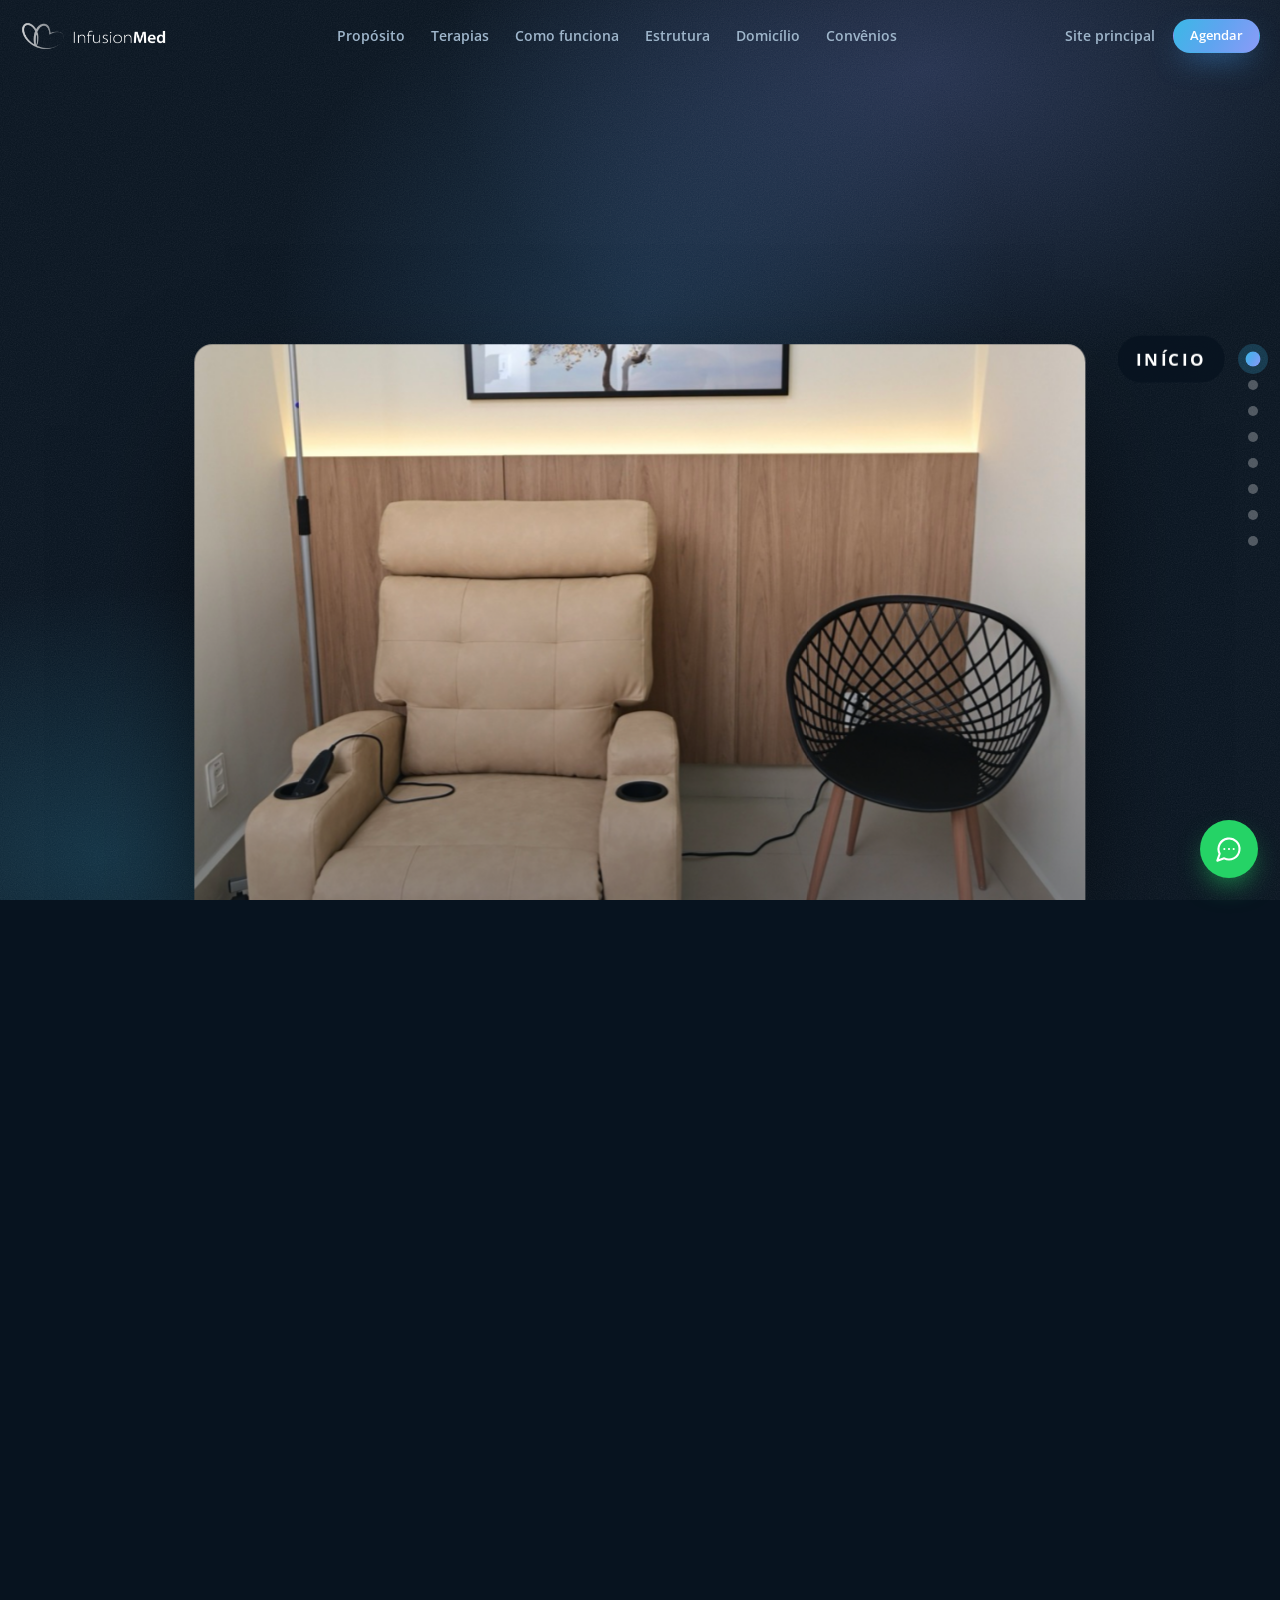
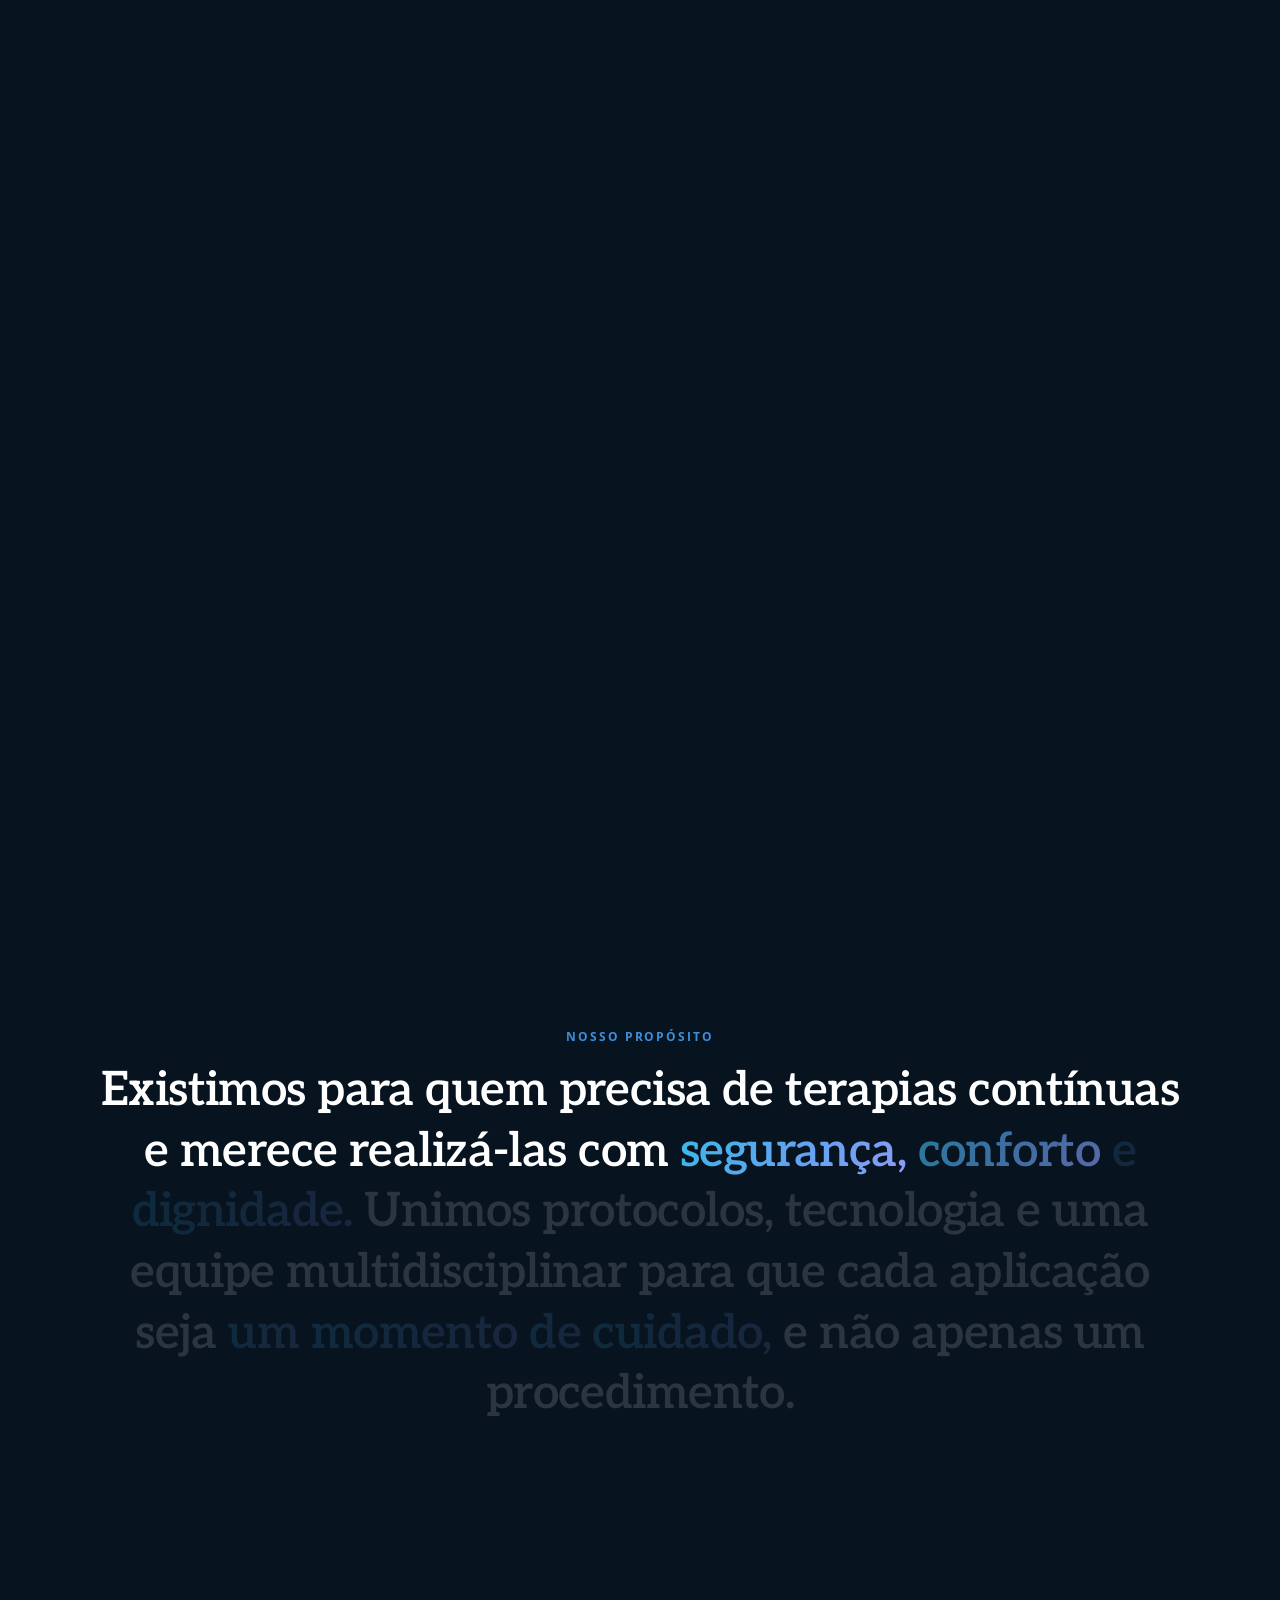
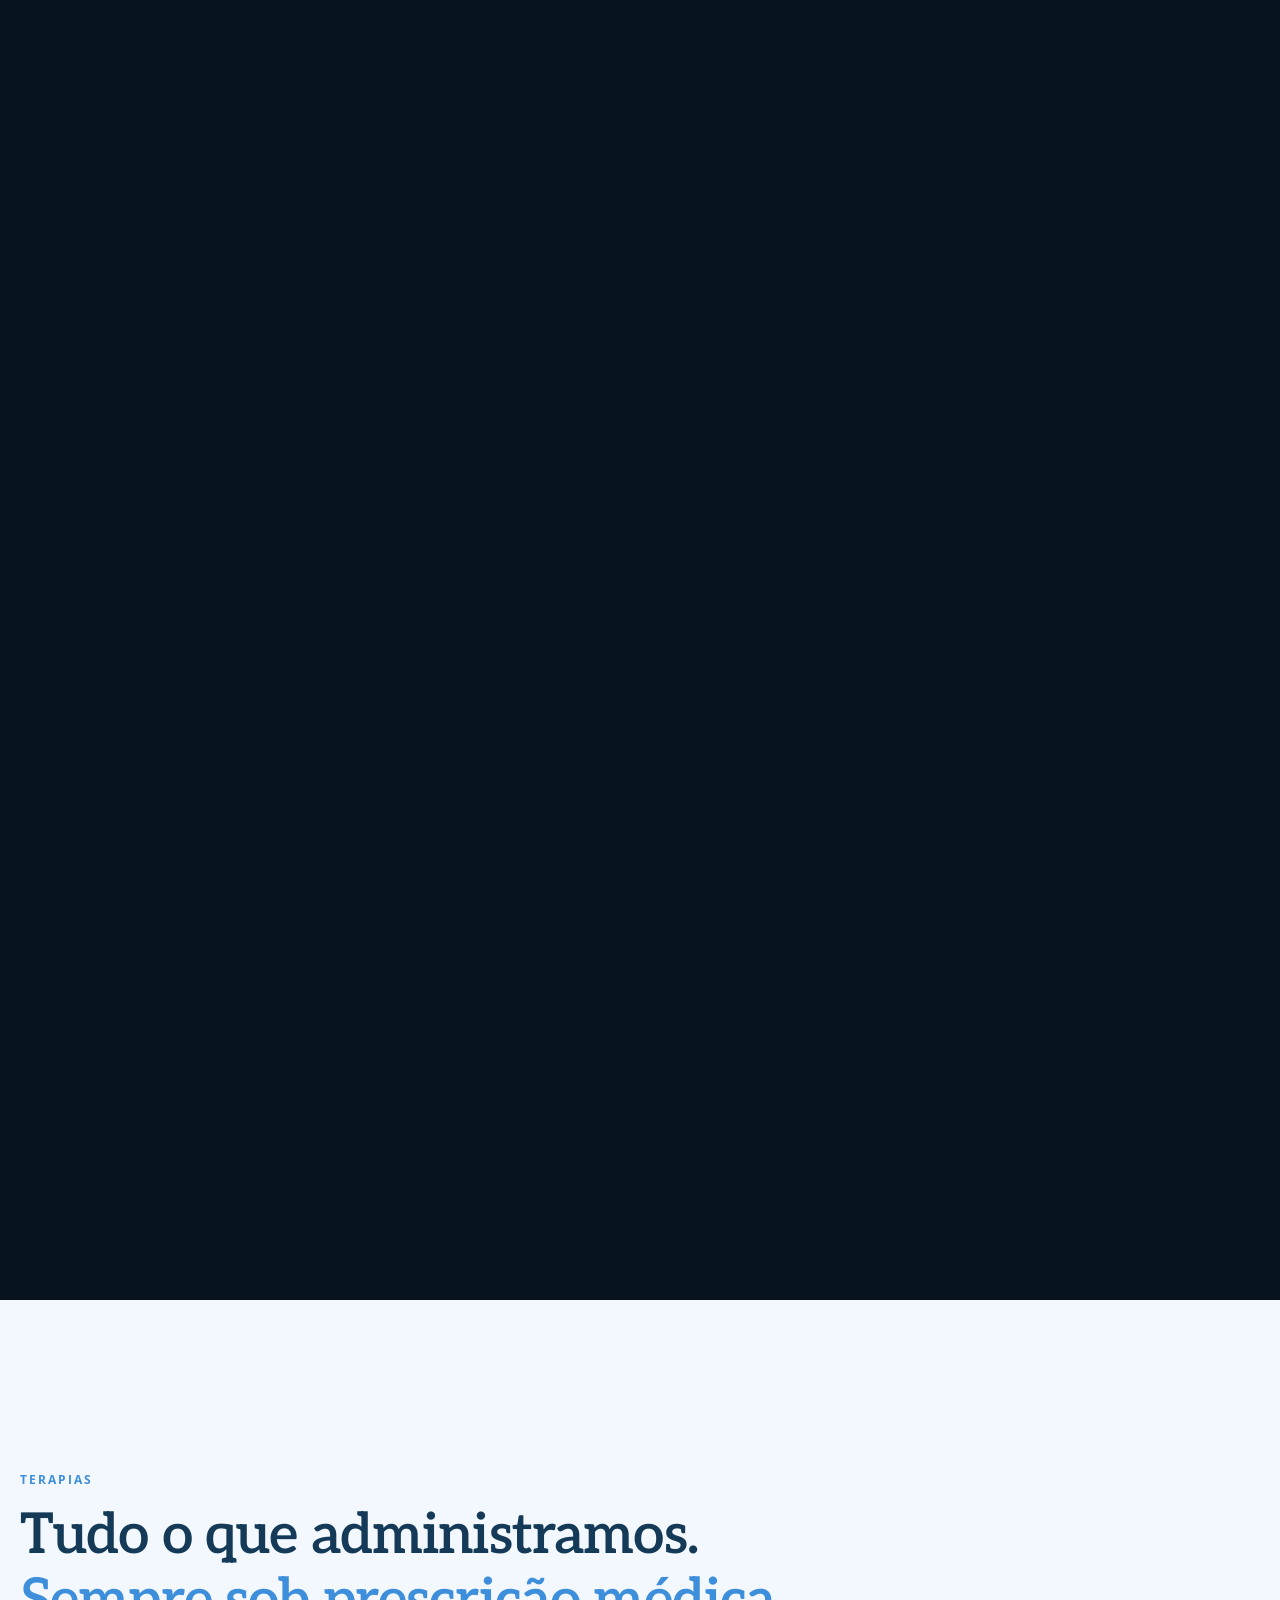
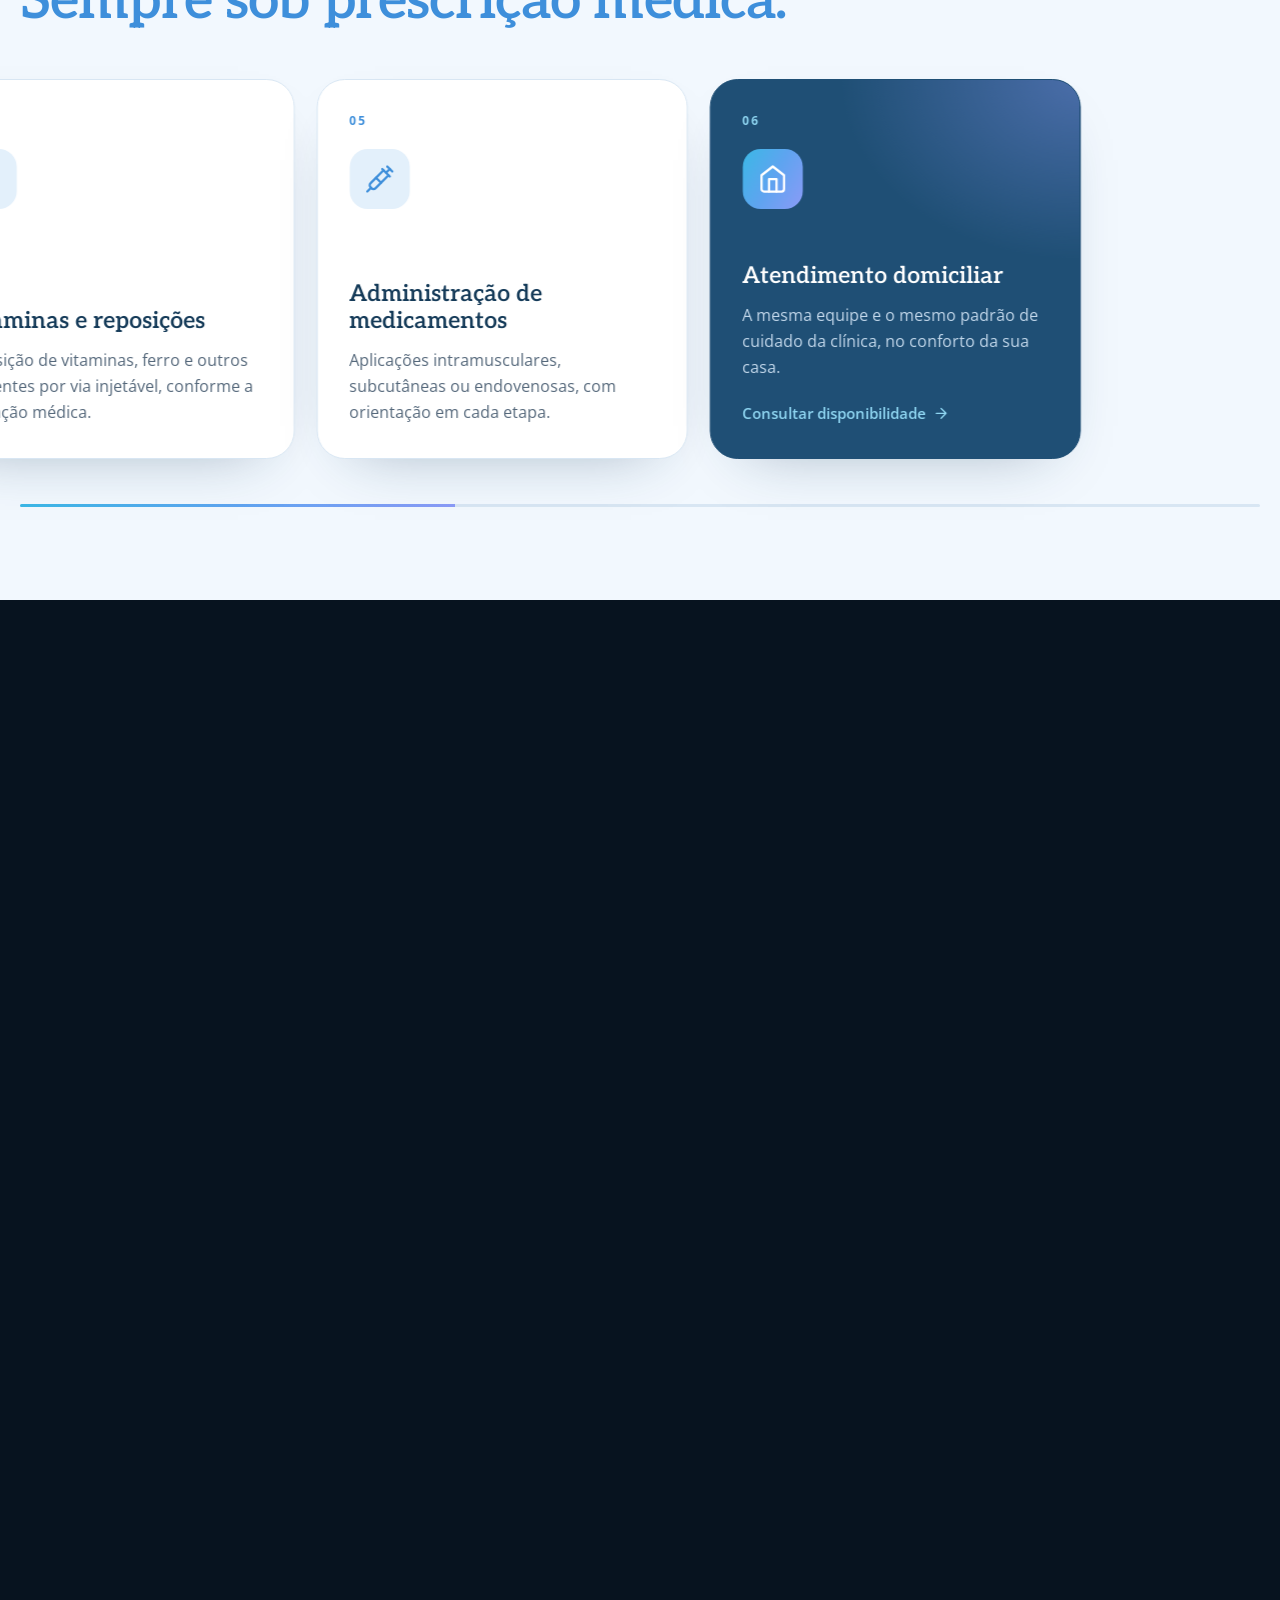
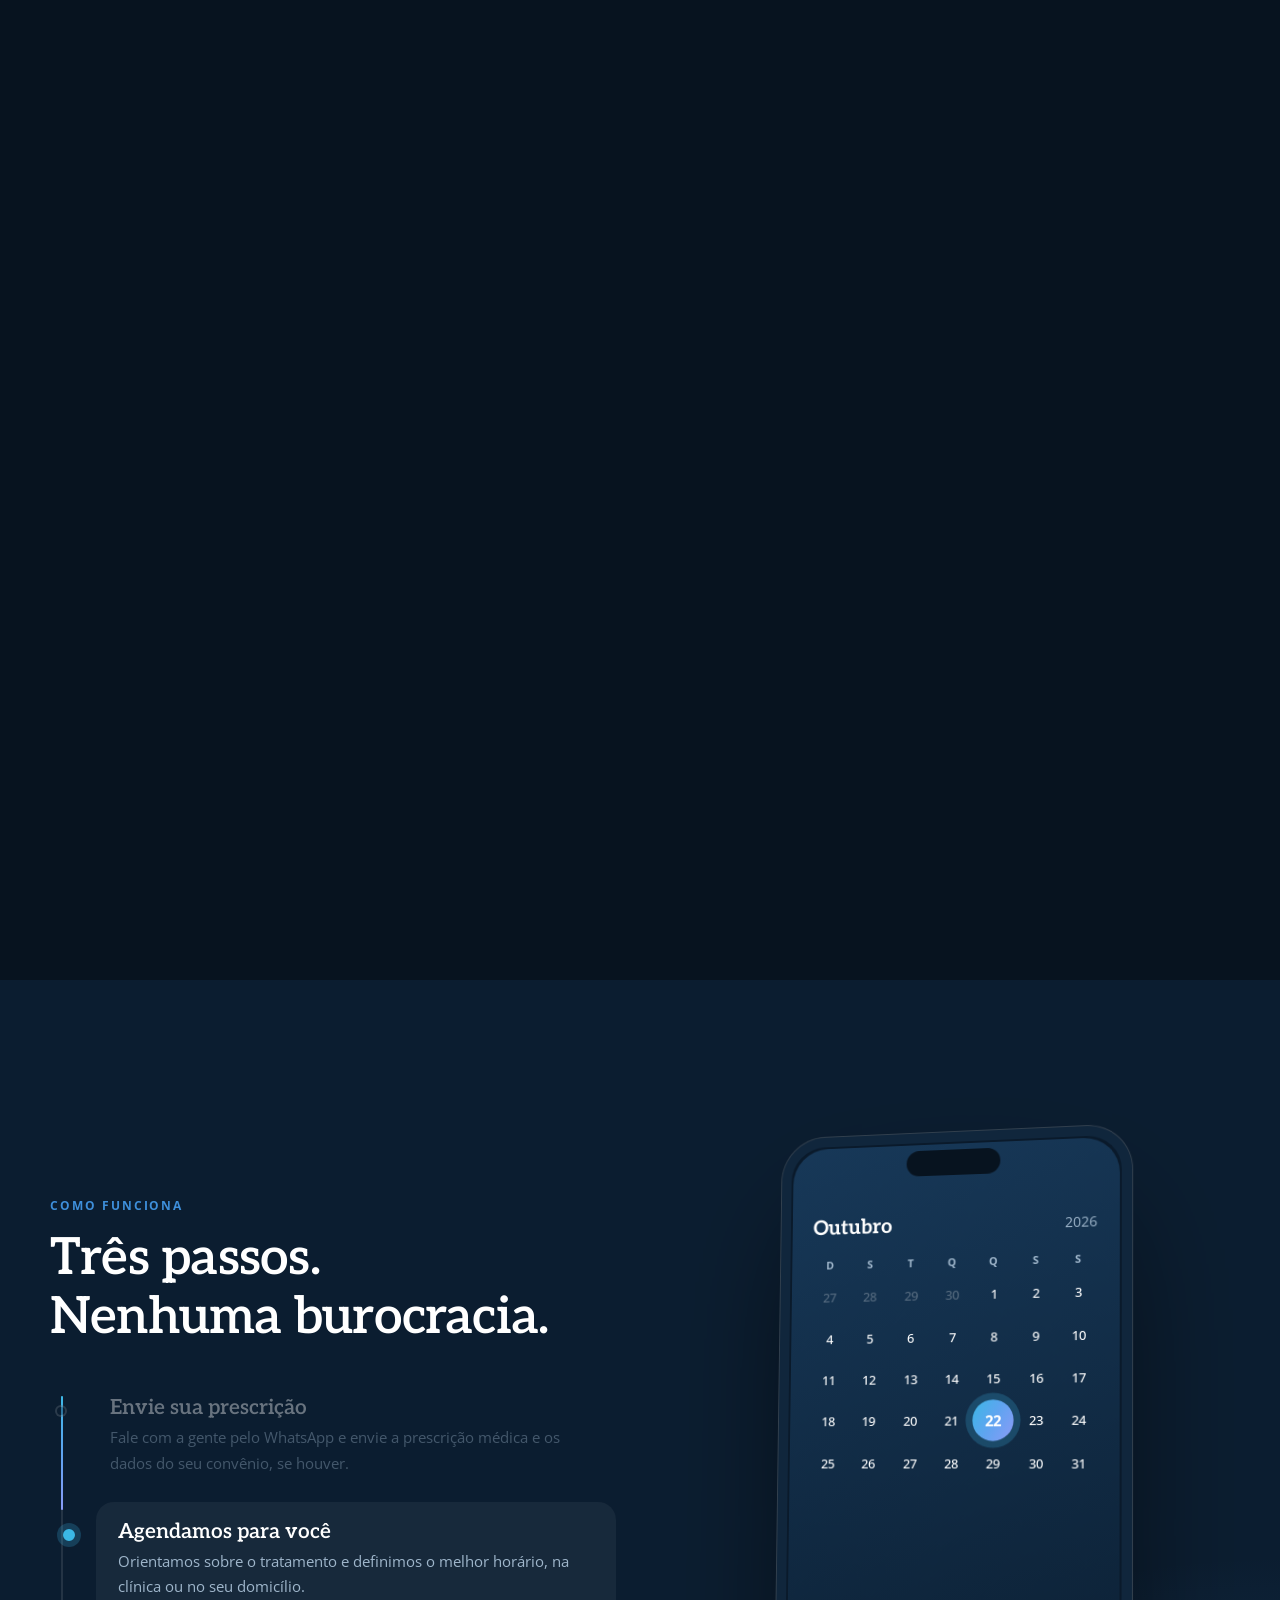
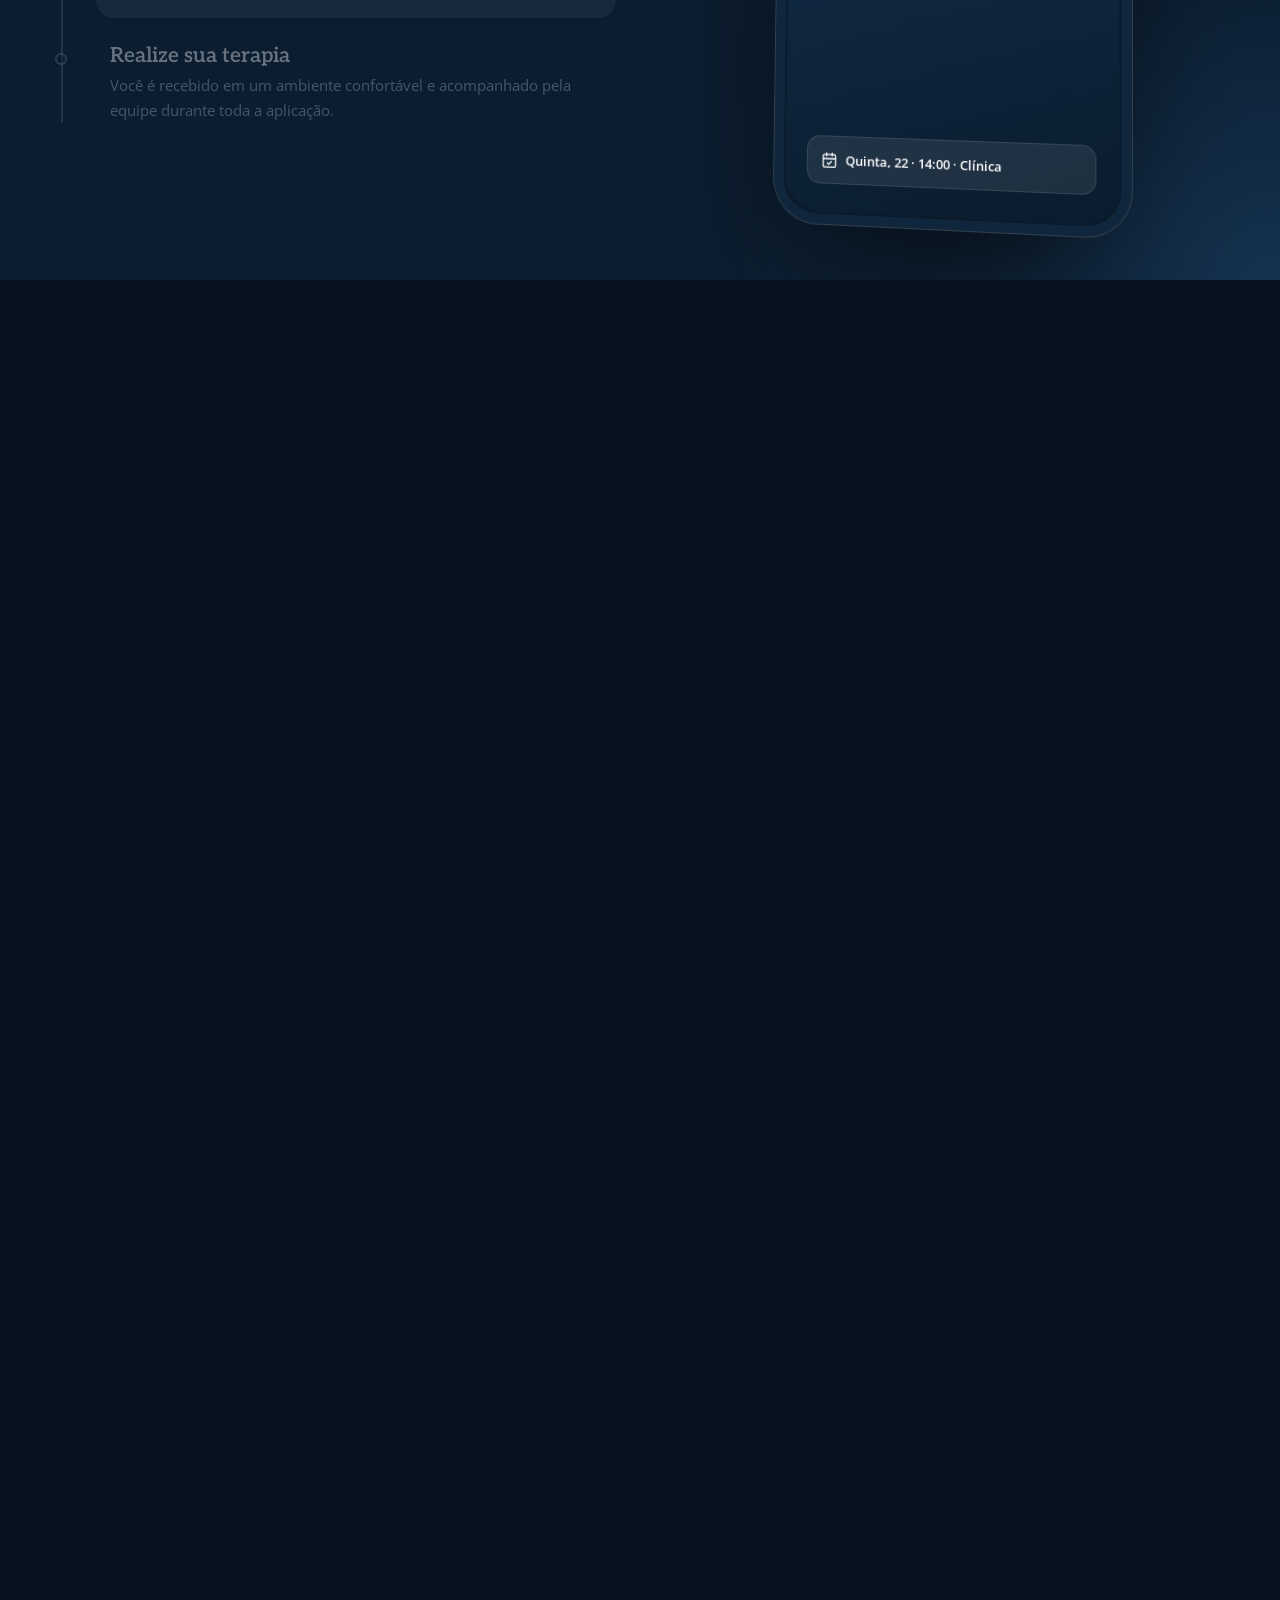
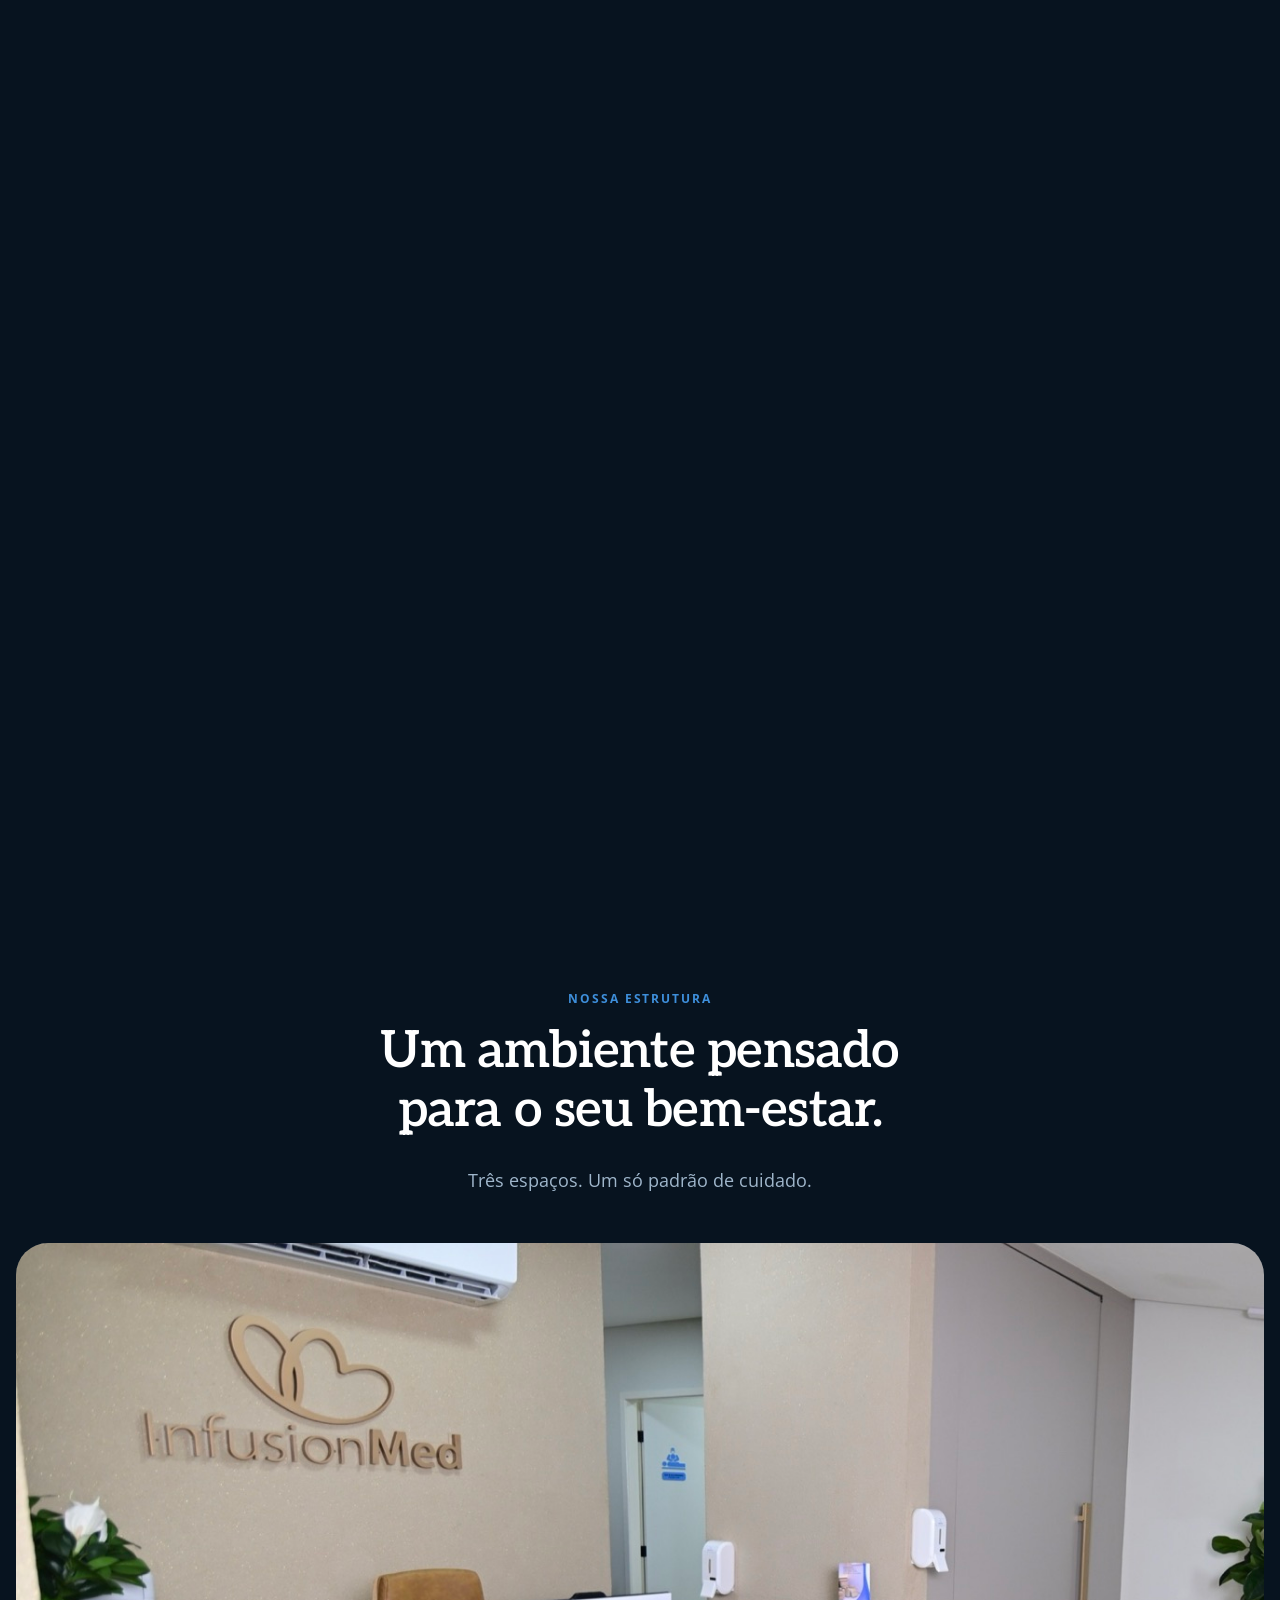
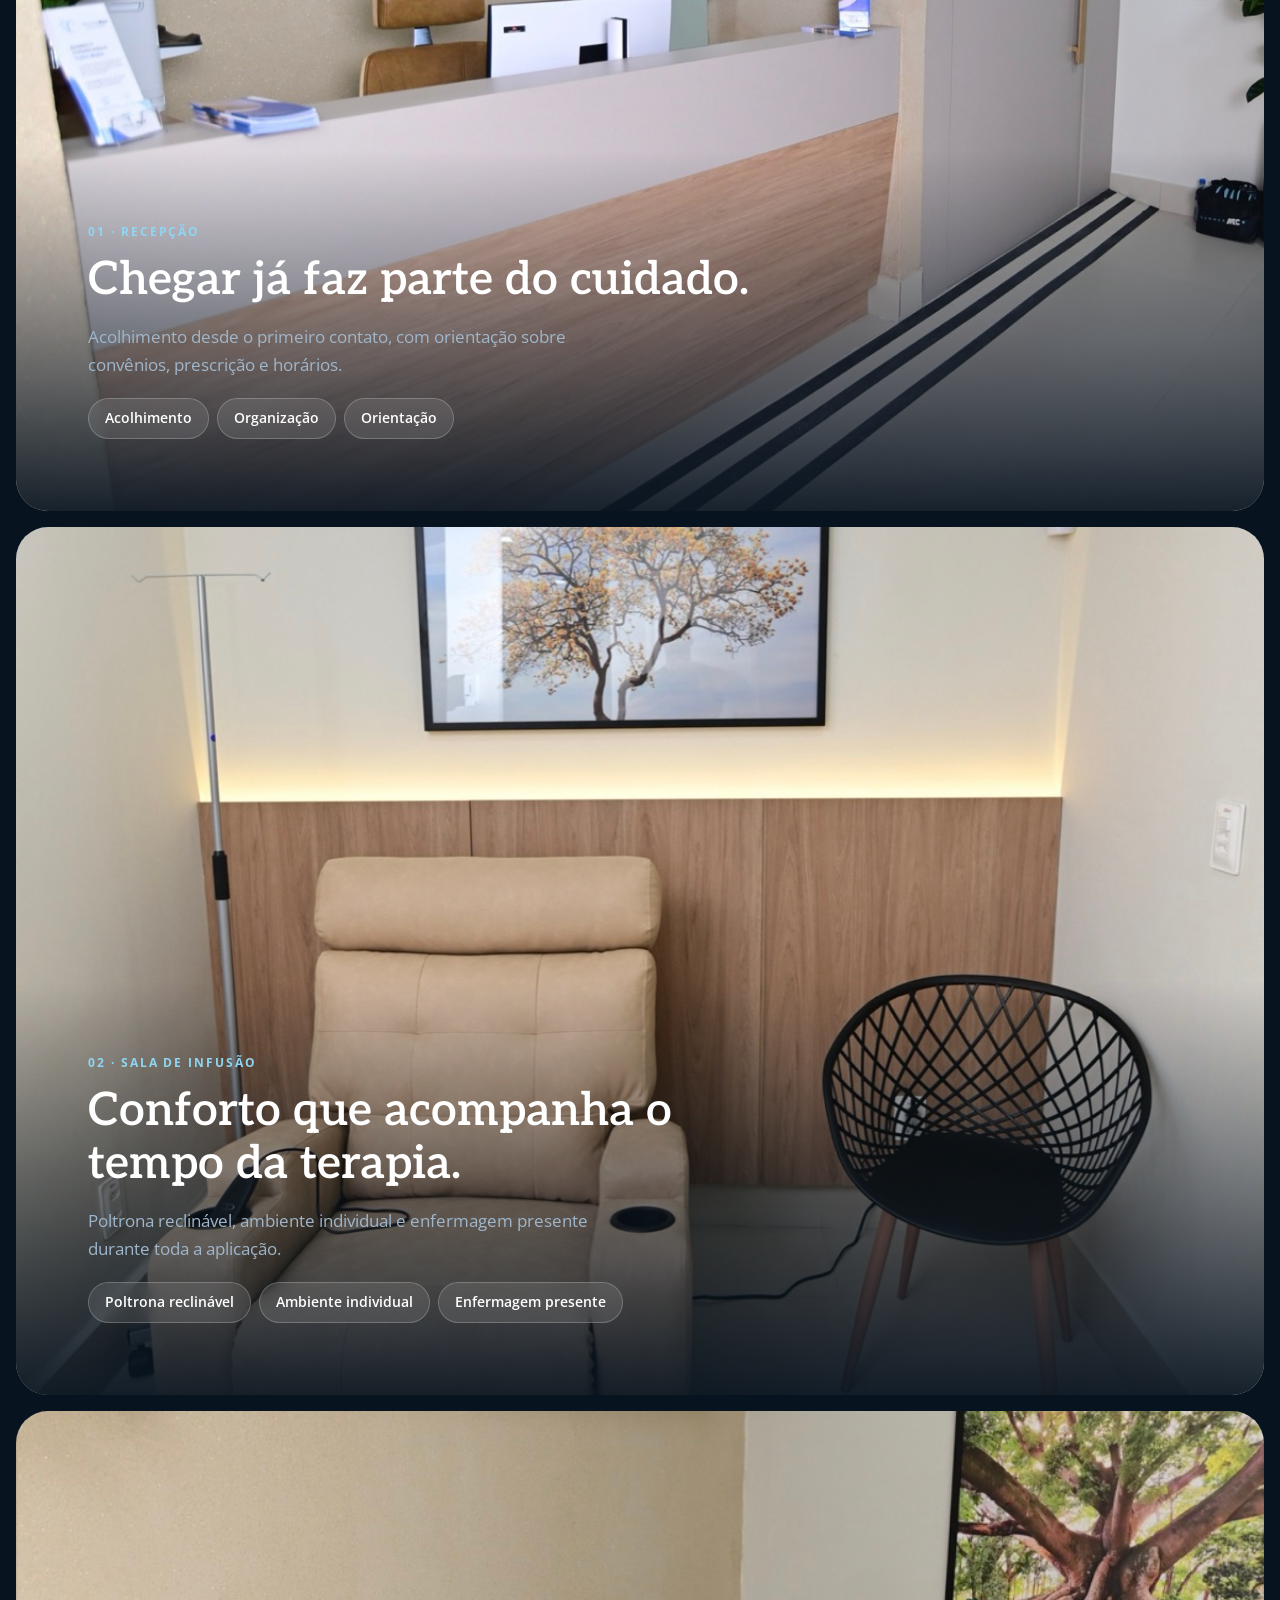
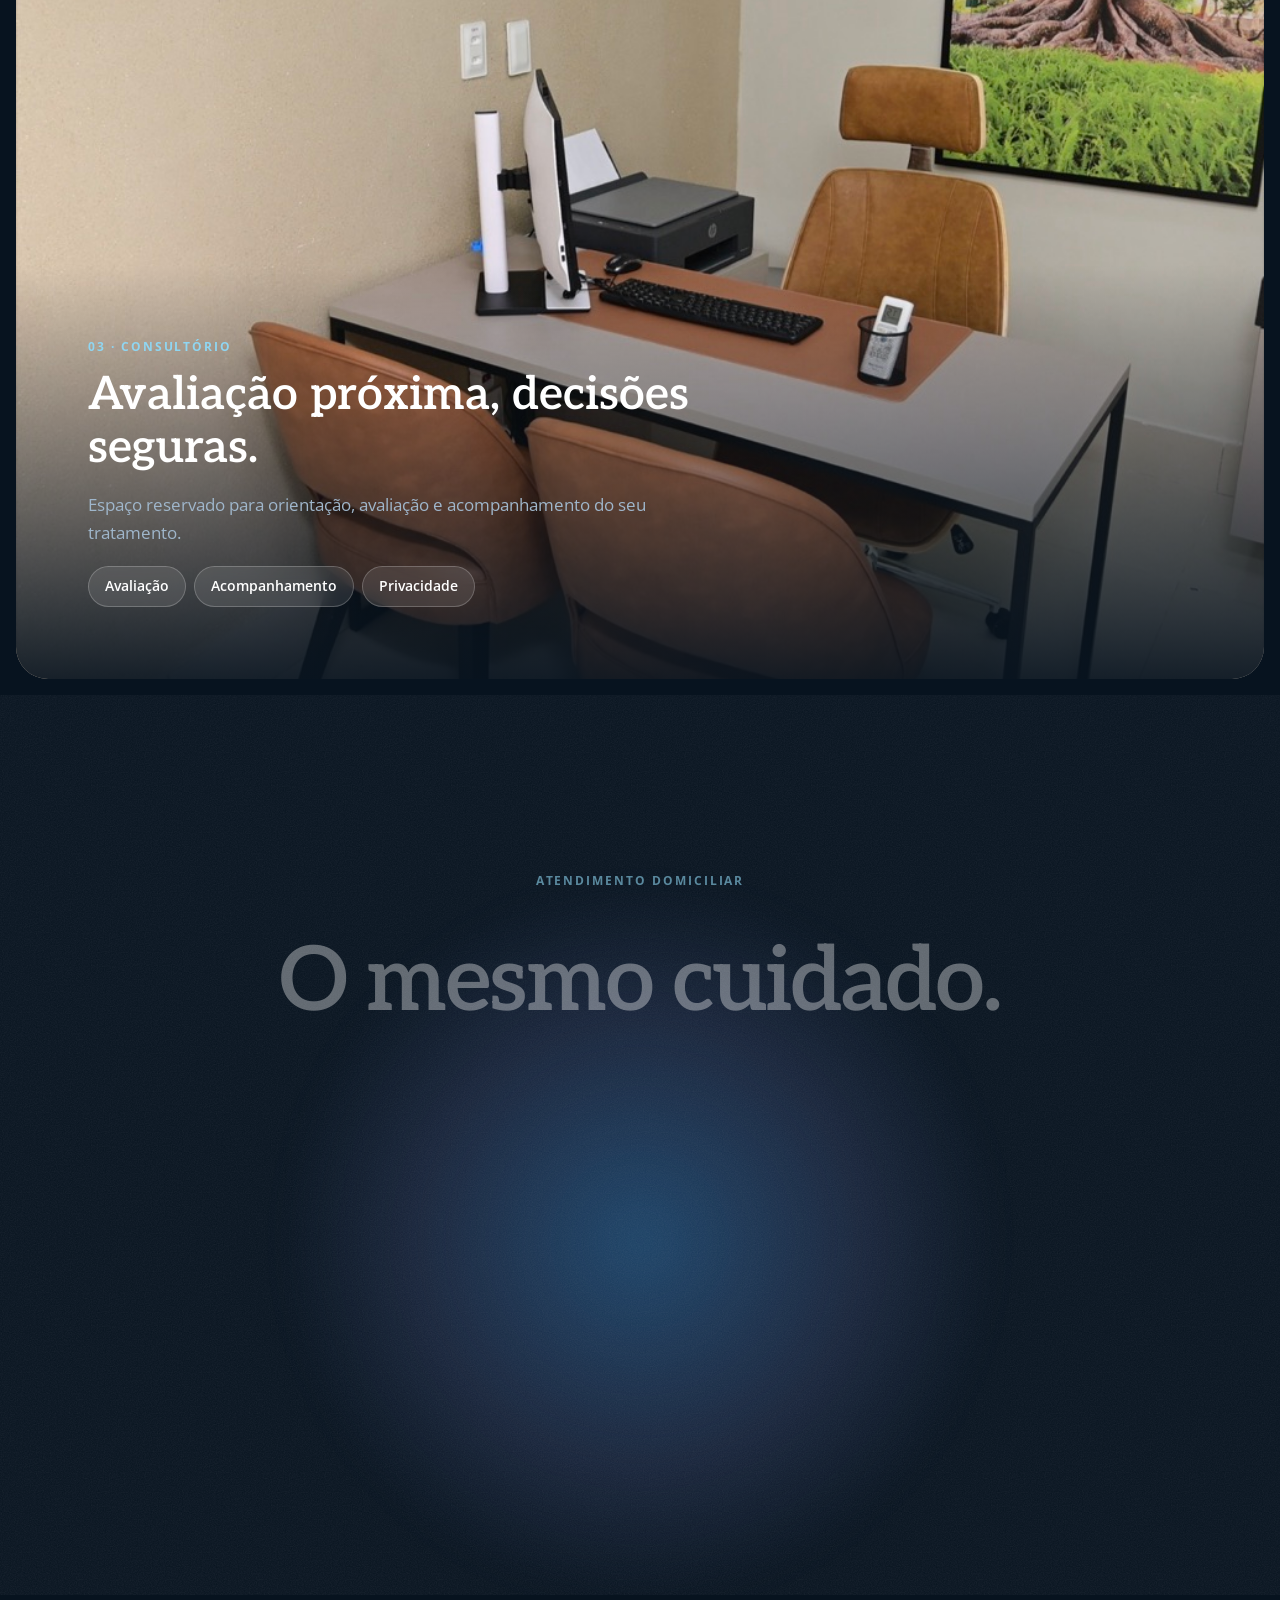
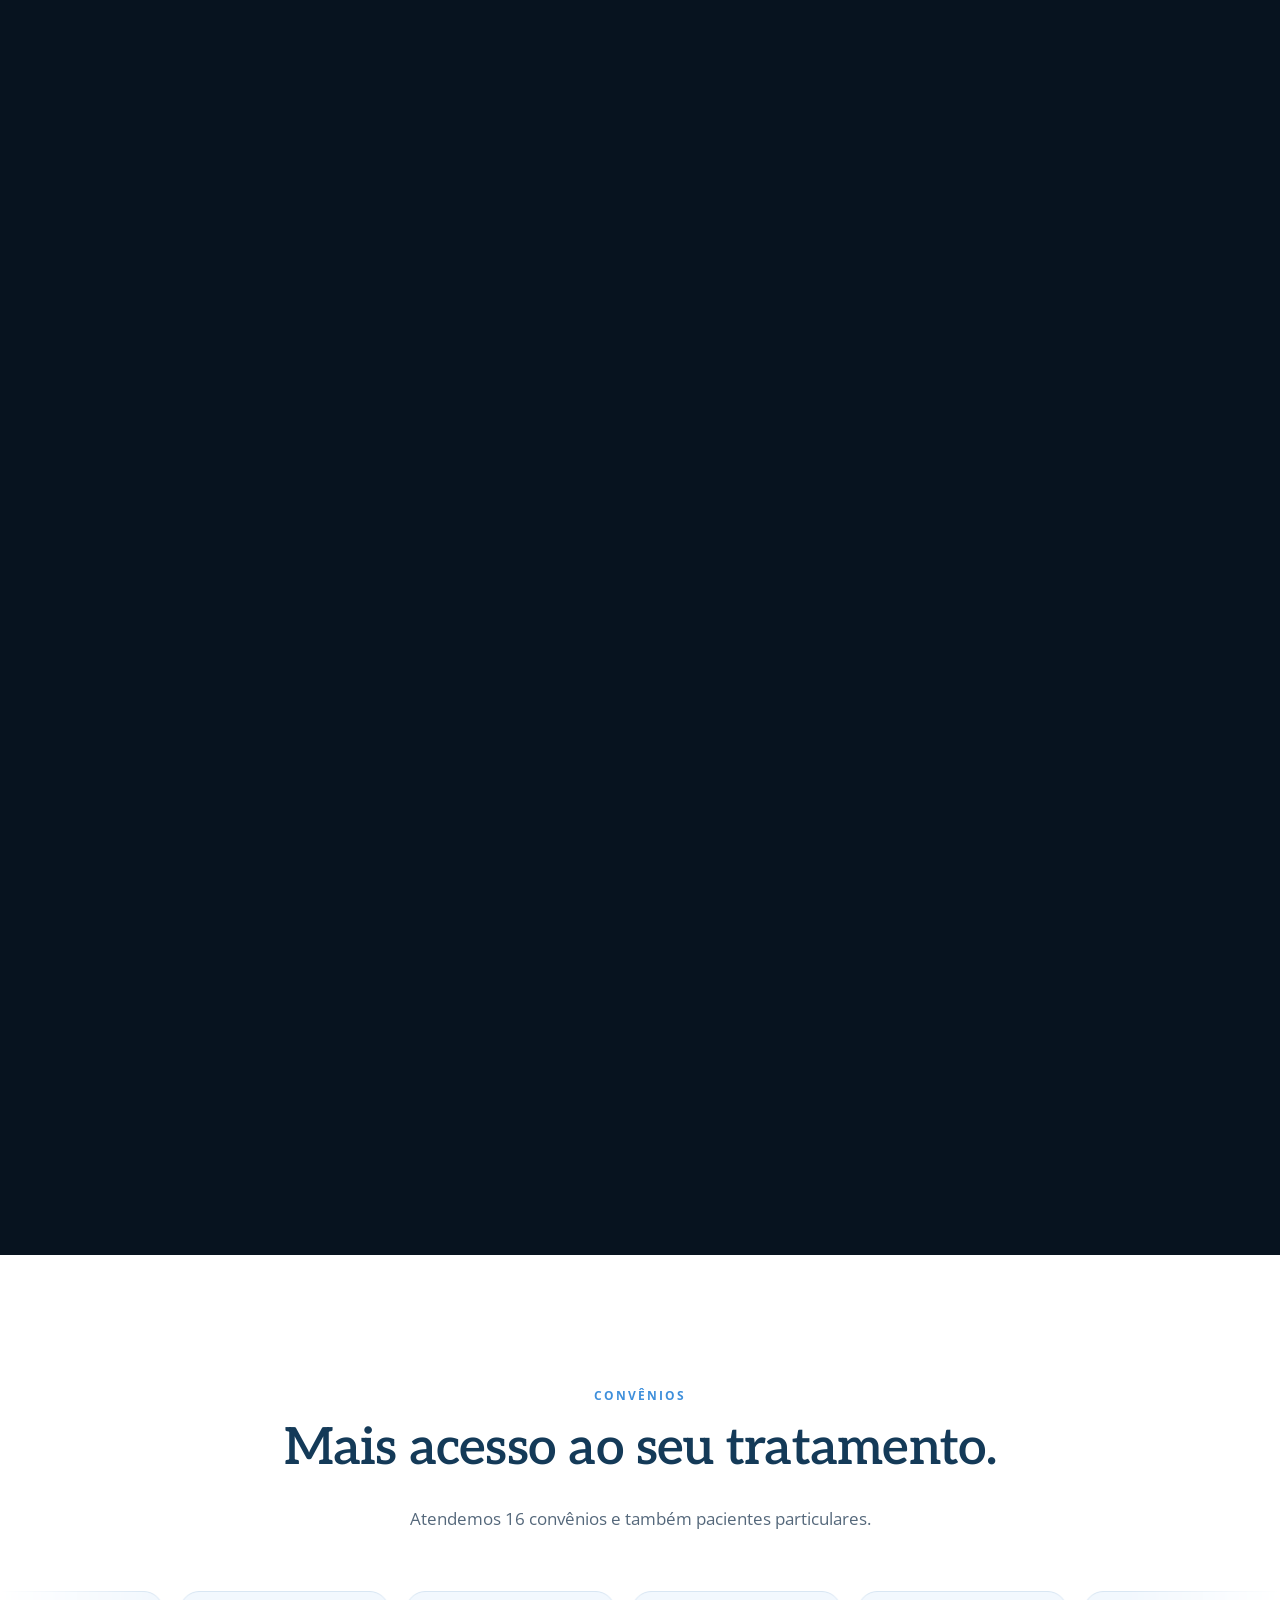
<file: experience/index.html>
<!doctype html>
<html lang="pt-BR">
<head>
  <meta charset="utf-8">
  <meta name="viewport" content="width=device-width, initial-scale=1">
  <title>InfusionMed | Experiência</title>
  <meta name="description" content="Uma nova forma de viver o seu tratamento. Terapias infusionais com segurança, conforto e cuidado humanizado, na clínica ou na sua casa, em João Pessoa – PB.">
  <meta name="robots" content="noindex">
  <meta name="theme-color" content="#07131F">
  <link rel="icon" type="image/png" href="../assets/img/logo-icon.png">
  <link rel="preconnect" href="https://fonts.googleapis.com">
  <link rel="preconnect" href="https://fonts.gstatic.com" crossorigin>
  <link href="https://fonts.googleapis.com/css2?family=Aleo:wght@500;600;700&family=Open+Sans:wght@400;500;600;700&display=swap" rel="stylesheet">
  <link rel="preload" as="image" href="../assets/img/sala-infusao.jpg">
  <link rel="stylesheet" href="../assets/css/experience.css?v=2">
</head>
<body>
  <a class="skip-link" href="#conteudo">Pular para o conteúdo</a>
  <div class="progress" aria-hidden="true"><span class="progress__bar"></span></div>

  <header class="topbar" id="topo">
    <div class="topbar__inner">
      <a href="#inicio" class="topbar__logo" aria-label="InfusionMed, voltar ao início">
        <img src="../assets/img/logo-white.png" alt="InfusionMed" width="150" height="41">
      </a>
      <nav class="topbar__nav" aria-label="Capítulos">
        <a href="#manifesto">Propósito</a>
        <a href="#tratamentos">Terapias</a>
        <a href="#como-funciona">Como funciona</a>
        <a href="#estrutura">Estrutura</a>
        <a href="#domicilio">Domicílio</a>
        <a href="#convenios">Convênios</a>
      </nav>
      <div class="topbar__actions">
        <a href="../" class="topbar__link">Site principal</a>
        <a href="#" class="btn btn--primary btn--sm" data-whatsapp>Agendar</a>
      </div>
    </div>
  </header>

  <nav class="rail" aria-label="Navegação por capítulos">
    <ol>
      <li><a href="#inicio" data-label="Início"><span class="sr-only">Início</span></a></li>
      <li><a href="#manifesto" data-label="Propósito"><span class="sr-only">Propósito</span></a></li>
      <li><a href="#tratamentos" data-label="Terapias"><span class="sr-only">Terapias</span></a></li>
      <li><a href="#como-funciona" data-label="Como funciona"><span class="sr-only">Como funciona</span></a></li>
      <li><a href="#estrutura" data-label="Estrutura"><span class="sr-only">Estrutura</span></a></li>
      <li><a href="#domicilio" data-label="Domicílio"><span class="sr-only">Domicílio</span></a></li>
      <li><a href="#convenios" data-label="Convênios"><span class="sr-only">Convênios</span></a></li>
      <li><a href="#contato" data-label="Contato"><span class="sr-only">Contato</span></a></li>
    </ol>
  </nav>

  <main id="conteudo">

    <!-- 01 · Hero: o título sai de cena e a foto cresce até ocupar a tela -->
    <section class="scene hero" id="inicio" data-scene data-chapter style="--len: 2.6">
      <div class="stage">
        <div class="hero__bg" aria-hidden="true"></div>
        <div class="hero__glow" aria-hidden="true"></div>
        <div class="hero__grain" aria-hidden="true"></div>

        <div class="hero__copy">
          <span class="eyebrow">Centro Especializado em Terapias Infusionais</span>
          <h1 class="hero__title">
            <span class="w" style="--i:0">Cuidar</span>
            <span class="w" style="--i:1">é</span>
            <span class="w" style="--i:2">ciência.</span><br>
            <span class="w w--grad" style="--i:3">Acolher</span>
            <span class="w w--grad" style="--i:4">é</span>
            <span class="w w--grad" style="--i:5">arte.</span>
          </h1>
          <p class="hero__lead">Uma nova forma de viver o seu tratamento: segura, confortável e feita para você. Na clínica ou na sua casa.</p>
          <div class="hero__actions">
            <a href="#" class="btn btn--primary btn--lg" data-whatsapp>
              <svg class="icon"><use href="../assets/img/icons.svg#i-chat"/></svg> Agendar pelo WhatsApp
            </a>
            <a href="#manifesto" class="btn btn--glass btn--lg">Descobrir</a>
          </div>
        </div>

        <figure class="hero__frame">
          <img src="../assets/img/sala-infusao.jpg" alt="Sala de infusão individual da InfusionMed, com poltrona reclinável e suporte de soro" width="1174" height="1400" fetchpriority="high">
          <figcaption class="hero__caption">
            <span class="eyebrow eyebrow--light">Sala de infusão</span>
            <h2>Uma poltrona. Uma equipe inteira ao seu redor.</h2>
            <p>Ambiente individual, iluminação suave e enfermagem presente durante toda a aplicação.</p>
          </figcaption>
        </figure>

        <div class="hero__hint" aria-hidden="true">
          <span>Role para descobrir</span>
          <i></i>
        </div>
      </div>
    </section>

    <!-- 02 · Manifesto: o texto acende palavra por palavra conforme o scroll -->
    <section class="scene manifesto" id="manifesto" data-scene data-chapter style="--len: 2.4">
      <div class="stage">
        <span class="eyebrow manifesto__eyebrow">Nosso propósito</span>
        <p class="reveal-text" data-split>Existimos para quem precisa de terapias contínuas e merece realizá-las com <em>segurança, conforto e dignidade.</em> Unimos protocolos, tecnologia e uma equipe multidisciplinar para que cada aplicação seja <em>um momento de cuidado,</em> e não apenas um procedimento.</p>
      </div>
    </section>

    <!-- 03 · Terapias: trilho horizontal dirigido pelo scroll vertical -->
    <section class="scene track" id="tratamentos" data-scene data-chapter data-light style="--len: 3.2">
      <div class="stage">
        <div class="track__head">
          <span class="eyebrow">Terapias</span>
          <h2>Tudo o que administramos.<br><em>Sempre sob prescrição médica.</em></h2>
        </div>
        <ul class="track__list" data-track>
          <li class="tcard">
            <span class="tcard__n">01</span>
            <span class="tcard__icon"><svg class="icon"><use href="../assets/img/icons.svg#i-drop"/></svg></span>
            <h3>Terapias infusionais</h3>
            <p>Medicamentos por via endovenosa, com controle de dose, tempo de infusão e acompanhamento da enfermagem.</p>
          </li>
          <li class="tcard">
            <span class="tcard__n">02</span>
            <span class="tcard__icon"><svg class="icon"><use href="../assets/img/icons.svg#i-pill"/></svg></span>
            <h3>Antibioticoterapia</h3>
            <p>Antibióticos injetáveis para continuar o tratamento fora do hospital, com segurança e conforto.</p>
          </li>
          <li class="tcard">
            <span class="tcard__n">03</span>
            <span class="tcard__icon"><svg class="icon"><use href="../assets/img/icons.svg#i-shield"/></svg></span>
            <h3>Imunobiológicos</h3>
            <p>Medicamentos biológicos para doenças crônicas e autoimunes, seguindo protocolos específicos.</p>
          </li>
          <li class="tcard">
            <span class="tcard__n">04</span>
            <span class="tcard__icon"><svg class="icon"><use href="../assets/img/icons.svg#i-flask"/></svg></span>
            <h3>Vitaminas e reposições</h3>
            <p>Reposição de vitaminas, ferro e outros nutrientes por via injetável, conforme a indicação médica.</p>
          </li>
          <li class="tcard">
            <span class="tcard__n">05</span>
            <span class="tcard__icon"><svg class="icon"><use href="../assets/img/icons.svg#i-syringe"/></svg></span>
            <h3>Administração de medicamentos</h3>
            <p>Aplicações intramusculares, subcutâneas ou endovenosas, com orientação em cada etapa.</p>
          </li>
          <li class="tcard tcard--highlight">
            <span class="tcard__n">06</span>
            <span class="tcard__icon"><svg class="icon"><use href="../assets/img/icons.svg#i-home"/></svg></span>
            <h3>Atendimento domiciliar</h3>
            <p>A mesma equipe e o mesmo padrão de cuidado da clínica, no conforto da sua casa.</p>
            <a href="#" class="tcard__link" data-whatsapp data-msg="Olá! Gostaria de saber mais sobre o atendimento domiciliar da InfusionMed.">Consultar disponibilidade <svg class="icon"><use href="../assets/img/icons.svg#i-arrow"/></svg></a>
          </li>
        </ul>
        <div class="track__bar" aria-hidden="true"><span></span></div>
      </div>
    </section>

    <!-- 04 · Como funciona: três passos com a "tela" mudando conforme o scroll -->
    <section class="scene steps" id="como-funciona" data-scene data-chapter data-steps="3" style="--len: 3.4">
      <div class="stage">
        <div class="steps__stage">
          <div class="steps__copy">
            <span class="eyebrow">Como funciona</span>
            <h2>Três passos.<br>Nenhuma burocracia.</h2>
            <ol class="steps__list">
              <span class="steps__fill" aria-hidden="true"></span>
              <li class="steps__item" data-i="0">
                <h3>Envie sua prescrição</h3>
                <p>Fale com a gente pelo WhatsApp e envie a prescrição médica e os dados do seu convênio, se houver.</p>
              </li>
              <li class="steps__item" data-i="1">
                <h3>Agendamos para você</h3>
                <p>Orientamos sobre o tratamento e definimos o melhor horário, na clínica ou no seu domicílio.</p>
              </li>
              <li class="steps__item" data-i="2">
                <h3>Realize sua terapia</h3>
                <p>Você é recebido em um ambiente confortável e acompanhado pela equipe durante toda a aplicação.</p>
              </li>
            </ol>
          </div>

          <div class="steps__device">
            <div class="device" aria-hidden="true">
              <div class="device__screen">
                <div class="layer layer--chat" data-i="0">
                  <div class="chat__bar"><span class="chat__avatar"></span><div><strong>InfusionMed</strong><small>online</small></div></div>
                  <div class="bubble bubble--me" style="--i:0">Olá! Gostaria de agendar uma infusão.</div>
                  <div class="bubble" style="--i:1">Olá! Pode enviar a prescrição e o seu convênio?</div>
                  <div class="bubble bubble--me bubble--file" style="--i:2"><svg class="icon"><use href="../assets/img/icons.svg#i-clipboard"/></svg> prescricao.pdf</div>
                  <div class="bubble" style="--i:3">Perfeito. Já vamos agendar para você.</div>
                </div>
                <div class="layer layer--calendar" data-i="1">
                  <div class="cal__head"><strong>Outubro</strong><span>2026</span></div>
                  <div class="cal__grid">
                    <i>D</i><i>S</i><i>T</i><i>Q</i><i>Q</i><i>S</i><i>S</i>
                    <b class="is-off">27</b><b class="is-off">28</b><b class="is-off">29</b><b class="is-off">30</b><b>1</b><b>2</b><b>3</b>
                    <b>4</b><b>5</b><b>6</b><b>7</b><b>8</b><b>9</b><b>10</b>
                    <b>11</b><b>12</b><b>13</b><b>14</b><b>15</b><b>16</b><b>17</b>
                    <b>18</b><b>19</b><b>20</b><b>21</b><b class="is-pick">22</b><b>23</b><b>24</b>
                    <b>25</b><b>26</b><b>27</b><b>28</b><b>29</b><b>30</b><b>31</b>
                  </div>
                  <div class="cal__slot"><svg class="icon"><use href="../assets/img/icons.svg#i-calendar"/></svg> Quinta, 22 · 14:00 · Clínica</div>
                </div>
                <div class="layer layer--photo" data-i="2">
                  <img src="../assets/img/sala-infusao.jpg" alt="" width="1174" height="1400" loading="lazy">
                  <div class="photo__chip"><svg class="icon"><use href="../assets/img/icons.svg#i-heart"/></svg> Sala de infusão · Hoje, 14:00</div>
                </div>
              </div>
            </div>
          </div>
        </div>
      </div>
    </section>

    <!-- 05 · Estrutura: painéis que se empilham -->
    <section class="stack" id="estrutura" data-chapter>
      <header class="stack__intro">
        <span class="eyebrow io">Nossa estrutura</span>
        <h2 class="io" style="--d:.1s">Um ambiente pensado<br>para o seu bem-estar.</h2>
        <p class="io" style="--d:.2s">Três espaços. Um só padrão de cuidado.</p>
      </header>
      <div class="stack__panels">
        <article class="panel" data-panel>
          <img src="../assets/img/recepcao.jpg" alt="Recepção da InfusionMed" width="1340" height="1400" loading="lazy">
          <div class="panel__body">
            <span class="panel__n">01 · Recepção</span>
            <h3>Chegar já faz parte do cuidado.</h3>
            <p>Acolhimento desde o primeiro contato, com orientação sobre convênios, prescrição e horários.</p>
            <ul class="chips"><li>Acolhimento</li><li>Organização</li><li>Orientação</li></ul>
          </div>
        </article>
        <article class="panel" data-panel>
          <img src="../assets/img/sala-infusao.jpg" alt="Sala de infusão com poltrona reclinável" width="1174" height="1400" loading="lazy">
          <div class="panel__body">
            <span class="panel__n">02 · Sala de infusão</span>
            <h3>Conforto que acompanha o tempo da terapia.</h3>
            <p>Poltrona reclinável, ambiente individual e enfermagem presente durante toda a aplicação.</p>
            <ul class="chips"><li>Poltrona reclinável</li><li>Ambiente individual</li><li>Enfermagem presente</li></ul>
          </div>
        </article>
        <article class="panel" data-panel>
          <img src="../assets/img/consultorio.jpg" alt="Consultório de atendimento da InfusionMed" width="1009" height="1400" loading="lazy">
          <div class="panel__body">
            <span class="panel__n">03 · Consultório</span>
            <h3>Avaliação próxima, decisões seguras.</h3>
            <p>Espaço reservado para orientação, avaliação e acompanhamento do seu tratamento.</p>
            <ul class="chips"><li>Avaliação</li><li>Acompanhamento</li><li>Privacidade</li></ul>
          </div>
        </article>
      </div>
    </section>

    <!-- 06 · Domicílio: parallax de camadas + contadores -->
    <section class="scene home" id="domicilio" data-scene data-chapter style="--len: 2.4">
      <div class="stage">
        <div class="home__orb" aria-hidden="true"></div>
        <div class="home__grain" aria-hidden="true"></div>
        <div class="home__content">
          <span class="eyebrow eyebrow--light home__eyebrow">Atendimento domiciliar</span>
          <h2 class="home__title">
            <span style="--i:0">O mesmo cuidado.</span>
            <span style="--i:1" class="t-grad">No seu endereço.</span>
          </h2>
          <p class="home__lead">Quando sair de casa não é a melhor opção, a InfusionMed vai até você: a mesma equipe, os mesmos protocolos, o mesmo padrão de segurança.</p>
          <a href="#" class="btn btn--glass btn--lg" data-whatsapp data-msg="Olá! Gostaria de saber mais sobre o atendimento domiciliar da InfusionMed.">
            Consultar atendimento em casa <svg class="icon"><use href="../assets/img/icons.svg#i-arrow"/></svg>
          </a>
        </div>
        <ul class="home__float" aria-hidden="true">
          <li style="--depth: 220; --x: 6%;  --y: 20%"><svg class="icon"><use href="../assets/img/icons.svg#i-users"/></svg> Equipe qualificada</li>
          <li style="--depth: -160; --x: 70%; --y: 16%"><svg class="icon"><use href="../assets/img/icons.svg#i-shield"/></svg> Protocolos da clínica</li>
          <li style="--depth: 300; --x: 64%; --y: 62%"><svg class="icon"><use href="../assets/img/icons.svg#i-calendar"/></svg> Horário combinado com você</li>
          <li style="--depth: -240; --x: 4%;  --y: 66%"><svg class="icon"><use href="../assets/img/icons.svg#i-heart"/></svg> Acompanhamento na aplicação</li>
          <li style="--depth: 140; --x: 5%;  --y: 44%"><svg class="icon"><use href="../assets/img/icons.svg#i-route"/></svg> Menos deslocamento</li>
        </ul>
        <ul class="home__stats" data-stats>
          <li><strong><span data-count="2">0</span></strong><span>formas de atendimento: <br>clínica e domicílio</span></li>
          <li><strong><span data-count="16">0</span></strong><span>convênios atendidos, <br>além de particulares</span></li>
          <li><strong><span data-count="3">0</span></strong><span>passos entre o contato <br>e a sua terapia</span></li>
        </ul>
      </div>
    </section>

    <!-- 07 · Convênios: duas faixas que reagem à velocidade do scroll -->
    <section class="partners" id="convenios" data-chapter data-light>
      <div class="partners__head">
        <span class="eyebrow io">Convênios</span>
        <h2 class="io" style="--d:.1s">Mais acesso ao seu tratamento.</h2>
        <p class="io" style="--d:.2s">Atendemos 16 convênios e também pacientes particulares.</p>
      </div>
      <div class="marquee" data-marquee data-dir="1" aria-label="Convênios atendidos">
        <ul>
          <li><img src="../assets/img/convenios/anafe.png" alt="ANAFE Saúde" loading="lazy"></li>
          <li><img src="../assets/img/convenios/brb.png" alt="Saúde BRB" loading="lazy"></li>
          <li><img src="../assets/img/convenios/camed.png" alt="CAMED Saúde" loading="lazy"></li>
          <li><img src="../assets/img/convenios/careplus.png" alt="Care Plus" loading="lazy"></li>
          <li><img src="../assets/img/convenios/casembrapa.png" alt="CASEMBRAPA" loading="lazy"></li>
          <li><img src="../assets/img/convenios/casec.png" alt="CASEC (Codevasf)" loading="lazy"></li>
          <li><img src="../assets/img/convenios/conab.png" alt="CONAB" loading="lazy"></li>
          <li><img src="../assets/img/convenios/luminar.png" alt="Luminar Saúde (Evida)" loading="lazy"></li>
        </ul>
      </div>
      <div class="marquee" data-marquee data-dir="-1" aria-label="Convênios atendidos (continuação)">
        <ul>
          <li><img src="../assets/img/convenios/life.png" alt="Life Empresarial" loading="lazy"></li>
          <li><img src="../assets/img/convenios/notredame.png" alt="NotreDame Intermédica" loading="lazy"></li>
          <li><img src="../assets/img/convenios/omint.png" alt="Omint" loading="lazy"></li>
          <li><img src="../assets/img/convenios/proasa.png" alt="PROASA" loading="lazy"></li>
          <li><img src="../assets/img/convenios/caixa.png" alt="Saúde Caixa" loading="lazy"></li>
          <li><img src="../assets/img/convenios/petrobras.png" alt="Petrobras Saúde" loading="lazy"></li>
          <li><img src="../assets/img/convenios/serpro.png" alt="Serpro" loading="lazy"></li>
          <li><img src="../assets/img/convenios/unafisco.png" alt="Unafisco Saúde" loading="lazy"></li>
        </ul>
      </div>
      <div class="partners__cta io">
        <a href="#" class="btn btn--primary btn--lg" data-whatsapp data-msg="Olá! Gostaria de saber se a InfusionMed atende o meu convênio.">
          Consultar meu convênio <svg class="icon"><use href="../assets/img/icons.svg#i-arrow"/></svg>
        </a>
      </div>
    </section>

    <!-- 08 · Final -->
    <section class="finale" id="contato" data-chapter>
      <div class="finale__glow" aria-hidden="true"></div>
      <div class="finale__inner">
        <span class="eyebrow eyebrow--light io">Vamos começar?</span>
        <h2 class="finale__title io" style="--d:.1s">O seu tratamento<br>começa com uma <span class="t-grad">conversa.</span></h2>
        <p class="finale__lead io" style="--d:.2s">Envie sua prescrição pelo WhatsApp. Nossa equipe orienta sobre convênios e agenda o melhor horário, na clínica ou na sua casa.</p>
        <div class="finale__actions io" style="--d:.3s">
          <a href="#" class="btn btn--primary btn--xl magnetic" data-whatsapp>
            <svg class="icon"><use href="../assets/img/icons.svg#i-chat"/></svg> Agendar pelo WhatsApp
          </a>
        </div>
        <ul class="finale__info io" style="--d:.4s">
          <li><svg class="icon"><use href="../assets/img/icons.svg#i-phone"/></svg><a href="tel:+5583981919999">(83) 98191-9999</a></li>
          <li><svg class="icon"><use href="../assets/img/icons.svg#i-mail"/></svg><a href="mailto:diretoriageral@infusionmed.com.br">diretoriageral@infusionmed.com.br</a></li>
          <li><svg class="icon"><use href="../assets/img/icons.svg#i-pin"/></svg><a href="https://www.google.com/maps/search/?api=1&amp;query=Av.+General+Edson+Ramalho,+75,+Manaira,+Joao+Pessoa+-+PB,+58038-100" target="_blank" rel="noopener">Av. General Edson Ramalho, 75, Manaíra · João Pessoa – PB</a></li>
        </ul>
      </div>
    </section>
  </main>

  <footer class="footer">
    <div class="footer__inner">
      <img src="../assets/img/logo-white.png" alt="InfusionMed" width="150" height="41" loading="lazy">
      <span>© <span data-year>2026</span> InfusionMed. Todos os direitos reservados.</span>
      <a href="../">Ver site principal</a>
    </div>
  </footer>

  <a href="#" class="wa-float" data-whatsapp aria-label="Falar pelo WhatsApp">
    <svg class="icon"><use href="../assets/img/icons.svg#i-chat"/></svg>
  </a>

  <noscript><p class="noscript">Esta experiência precisa de JavaScript. <a href="../">Acesse o site principal.</a></p></noscript>
  <script src="../assets/js/experience.js?v=2" defer></script>
</body>
</html>
</file>
<file: assets/css/experience.css>
/* InfusionMed — Experiência (rota /experience)
   Cenas fixas dirigidas pelo scroll. O JS escreve a variável --p (0 → 1)
   em cada [data-scene]; o CSS transforma esse progresso em movimento. */

:root {
  --navy-900: #143A58;
  --navy: #1F4F75;
  --blue: #3E8FDB;
  --cyan: #3BB8E6;
  --violet: #8B9BF7;
  --sky-50: #F2F8FE;
  --sky-100: #E3F0FB;
  --ink: #12263A;
  --muted: #55687B;
  --line: #D8E6F3;

  --bg: #07131F;
  --bg-2: #0B1D30;
  --text: #EAF3FB;
  --text-dim: #9FB6CB;
  --line-dark: rgba(255, 255, 255, .1);
  --gradient: linear-gradient(120deg, #3BB8E6 0%, #5FA4F0 50%, #8B9BF7 100%);

  --font-head: "Aleo", Georgia, serif;
  --font-body: "Open Sans", system-ui, -apple-system, "Segoe UI", sans-serif;
  --ease: cubic-bezier(.22, .61, .36, 1);
  --header-h: 72px;
  --vh: 100vh;
}

*, *::before, *::after { box-sizing: border-box; }
html { scroll-behavior: smooth; }
body {
  margin: 0;
  font-family: var(--font-body);
  font-size: 1rem;
  line-height: 1.65;
  color: var(--text);
  background: var(--bg);
  -webkit-font-smoothing: antialiased;
  overflow-x: clip;
}
img { max-width: 100%; height: auto; display: block; }
a { color: inherit; }
h1, h2, h3 { font-family: var(--font-head); line-height: 1.15; margin: 0 0 .5em; color: #fff; }
h2 { font-size: clamp(1.9rem, 4vw, 3.4rem); font-weight: 600; letter-spacing: -.015em; }
h3 { font-size: 1.25rem; font-weight: 600; }
p { margin: 0 0 1em; }
ul, ol { margin: 0; padding: 0; list-style: none; }
.icon { width: 1.25em; height: 1.25em; flex-shrink: 0; }
.sr-only { position: absolute; width: 1px; height: 1px; overflow: hidden; clip: rect(0 0 0 0); white-space: nowrap; }
.t-grad { background: var(--gradient); -webkit-background-clip: text; background-clip: text; color: transparent; }

.skip-link { position: absolute; left: -999px; top: 8px; background: var(--navy); color: #fff; padding: 8px 14px; border-radius: 8px; z-index: 100; }
.skip-link:focus { left: 8px; }
.noscript { position: fixed; inset: auto 0 0; margin: 0; padding: 16px; background: #fff; color: var(--ink); text-align: center; z-index: 200; }

.eyebrow {
  display: inline-block;
  font-size: .76rem; font-weight: 700; letter-spacing: .16em; text-transform: uppercase;
  color: var(--blue); margin-bottom: 14px;
}
.eyebrow--light { color: #8FD6F2; }

/* Buttons */
.btn {
  display: inline-flex; align-items: center; justify-content: center; gap: .55em;
  font: 600 .95rem/1 var(--font-body);
  padding: .9em 1.5em; border-radius: 999px; border: 1.5px solid transparent;
  text-decoration: none; cursor: pointer; white-space: nowrap;
  transition: transform .25s var(--ease), box-shadow .25s var(--ease), background-color .25s, border-color .25s, color .25s;
}
.btn:hover { transform: translateY(-2px); }
.btn:focus-visible, a:focus-visible { outline: 3px solid var(--cyan); outline-offset: 3px; }
.btn--sm { font-size: .84rem; padding: .7em 1.2em; }
.btn--lg { font-size: 1rem; padding: 1.05em 1.7em; }
.btn--xl { font-size: 1.12rem; padding: 1.15em 2.1em; }
.btn--primary { background: var(--gradient); color: #fff; box-shadow: 0 12px 30px -10px rgba(62, 143, 219, .8); }
.btn--primary:hover { box-shadow: 0 18px 40px -10px rgba(62, 143, 219, .95); }
.btn--glass { background: rgba(255, 255, 255, .08); border-color: rgba(255, 255, 255, .18); color: #fff; backdrop-filter: blur(10px); -webkit-backdrop-filter: blur(10px); }
.btn--glass:hover { background: rgba(255, 255, 255, .14); border-color: rgba(255, 255, 255, .35); }

/* Progresso global (linha no topo) */
.progress { position: fixed; inset: 0 0 auto; height: 3px; z-index: 80; pointer-events: none; }
.progress__bar { display: block; height: 100%; background: var(--gradient); transform-origin: left; transform: scaleX(var(--sp, 0)); }

/* Topbar */
.topbar {
  position: fixed; inset: 0 0 auto; z-index: 60; height: var(--header-h);
  transition: background-color .4s, box-shadow .4s, transform .4s var(--ease);
}
.topbar.is-scrolled {
  background: rgba(7, 19, 31, .72);
  backdrop-filter: blur(18px) saturate(160%); -webkit-backdrop-filter: blur(18px) saturate(160%);
  box-shadow: 0 1px 0 var(--line-dark);
}
.topbar__inner { height: 100%; width: min(1280px, 100% - 40px); margin-inline: auto; display: flex; align-items: center; justify-content: space-between; gap: 24px; }
.topbar__logo img { width: 150px; height: auto; }
.topbar__nav { display: flex; gap: 26px; }
.topbar__nav a { color: var(--text-dim); text-decoration: none; font-size: .86rem; font-weight: 600; transition: color .25s; position: relative; padding: 6px 0; }
.topbar__nav a::after { content: ""; position: absolute; left: 0; right: 0; bottom: 0; height: 2px; border-radius: 2px; background: var(--gradient); transform: scaleX(0); transform-origin: left; transition: transform .3s var(--ease); }
.topbar__nav a:hover, .topbar__nav a.is-active { color: #fff; }
.topbar__nav a.is-active::after { transform: scaleX(1); }
.topbar__actions { display: flex; align-items: center; gap: 18px; }
.topbar__link { color: var(--text-dim); font-size: .86rem; text-decoration: none; font-weight: 600; }
.topbar__link:hover { color: #fff; }

/* Trilho lateral de capítulos */
.rail { position: fixed; right: 22px; top: 50%; transform: translateY(-50%); z-index: 55; }
.rail ol { display: grid; gap: 16px; }
.rail a {
  position: relative; display: block; width: 10px; height: 10px; border-radius: 50%;
  background: rgba(255, 255, 255, .28);
  transition: background .35s, transform .35s var(--ease), box-shadow .35s;
}
.rail a::before { content: ""; position: absolute; inset: -8px; }
.rail a::after {
  content: attr(data-label);
  position: absolute; right: 24px; top: 50%;
  transform: translateY(-50%) translateX(8px);
  white-space: nowrap; font-size: .72rem; font-weight: 700; letter-spacing: .1em; text-transform: uppercase;
  color: #fff; background: rgba(7, 19, 31, .78); backdrop-filter: blur(8px); -webkit-backdrop-filter: blur(8px);
  padding: 6px 12px; border-radius: 999px; opacity: 0; pointer-events: none;
  transition: opacity .25s, transform .25s var(--ease);
}
.rail a:hover::after, .rail a.is-active::after { opacity: 1; transform: translateY(-50%); }
.rail a.is-active { background: var(--gradient); transform: scale(1.5); box-shadow: 0 0 0 5px rgba(59, 184, 230, .22); }
body.on-light .rail a { background: rgba(20, 58, 88, .28); }
body.on-light .rail a.is-active { background: var(--gradient); }

/* Cenas */
.scene { position: relative; --p: 0; }
.js .scene { height: calc(var(--len, 2) * var(--vh)); }
.stage { position: sticky; top: 0; height: var(--vh); overflow: hidden; }

/* ========== 01 · Hero ========== */
.hero .stage { background: var(--bg); }
.hero__bg {
  position: absolute; inset: 0;
  background:
    radial-gradient(60% 55% at 72% 8%, rgba(139, 155, 247, .22), transparent 62%),
    radial-gradient(50% 50% at 8% 95%, rgba(59, 184, 230, .18), transparent 60%);
}
.hero__glow {
  position: absolute; left: var(--mx, 50%); top: var(--my, 35%);
  width: 70vmax; height: 70vmax; border-radius: 50%; pointer-events: none;
  transform: translate(-50%, -50%);
  background: radial-gradient(circle, rgba(95, 164, 240, .18), transparent 58%);
  transition: left 1.2s var(--ease), top 1.2s var(--ease);
}
.hero__grain, .home__grain {
  position: absolute; inset: 0; pointer-events: none; opacity: .09;
  background-image: url("data:image/svg+xml,%3Csvg xmlns='http://www.w3.org/2000/svg' width='180' height='180'%3E%3Cfilter id='n'%3E%3CfeTurbulence type='fractalNoise' baseFrequency='.85' numOctaves='3' stitchTiles='stitch'/%3E%3CfeColorMatrix type='saturate' values='0'/%3E%3C/filter%3E%3Crect width='100%25' height='100%25' filter='url(%23n)'/%3E%3C/svg%3E");
  mix-blend-mode: screen;
}
.hero__copy {
  position: relative; z-index: 2; text-align: center;
  padding: calc(var(--header-h) + 6vh) 20px 0; max-width: 1000px; margin-inline: auto;
  opacity: clamp(0, calc(1 - var(--p) * 3.2), 1);
  transform: translateY(calc(var(--p) * -110px)) scale(calc(1 + var(--p) * .14));
  will-change: transform, opacity;
}
.hero__title {
  font: 700 clamp(2.7rem, 8.4vw, 6.8rem)/1.02 var(--font-head);
  letter-spacing: -.028em; color: #fff; margin: 10px 0 24px;
}
.hero__title .w {
  display: inline-block; opacity: 0; transform: translateY(44px); filter: blur(12px);
  animation: rise 1s var(--ease) forwards; animation-delay: calc(.2s + var(--i) * .09s);
}
.hero__title .w--grad { background: var(--gradient); -webkit-background-clip: text; background-clip: text; color: transparent; }
@keyframes rise { to { opacity: 1; transform: none; filter: blur(0); } }
@keyframes fade { to { opacity: 1; } }
.hero__lead { color: var(--text-dim); font-size: clamp(1rem, 1.5vw, 1.22rem); max-width: 620px; margin: 0 auto 28px; opacity: 0; animation: fade 1s var(--ease) 1s forwards; }
.hero__actions { display: flex; gap: 12px; justify-content: center; flex-wrap: wrap; opacity: 0; animation: fade 1s var(--ease) 1.15s forwards; }

.hero__frame {
  --g: clamp(0, calc((var(--p) - .08) / .62), 1);
  --w0: clamp(300px, 46vw, 760px);
  position: absolute; left: 50%; top: 50%; z-index: 1; margin: 0;
  width: calc(var(--w0) + (100vw - var(--w0)) * var(--g));
  height: calc(var(--vh) * (.36 + .64 * var(--g)));
  transform: translate(-50%, -50%) translateY(calc(var(--vh) * .36 * (1 - var(--g))));
  border-radius: calc(32px * (1 - var(--g)));
  overflow: hidden; box-shadow: 0 50px 120px -30px rgba(0, 0, 0, .75);
  opacity: 0; animation: fade 1.2s var(--ease) .7s forwards;
  will-change: width, height, transform;
}
.hero__frame img { width: 100%; height: 100%; object-fit: cover; object-position: 50% 62%; transform: scale(calc(1.22 - .22 * var(--g))); transform-origin: 50% 60%; }
.hero__frame::after { content: ""; position: absolute; inset: 0; background: linear-gradient(180deg, rgba(7, 19, 31, 0) 35%, rgba(7, 19, 31, .9) 100%); opacity: var(--g); }
.hero__caption {
  --c: clamp(0, calc((var(--p) - .68) / .26), 1);
  position: absolute; left: 0; right: 0; bottom: 0; z-index: 2;
  padding: 0 24px clamp(44px, 9vh, 100px); text-align: center;
  opacity: var(--c); transform: translateY(calc(48px * (1 - var(--c))));
}
.hero__caption h2 { font-size: clamp(1.8rem, 4.2vw, 3.4rem); max-width: 820px; margin: 0 auto .4em; }
.hero__caption p { color: var(--text-dim); max-width: 560px; margin: 0 auto; font-size: 1.05rem; }
.hero__hint {
  position: absolute; left: 32px; bottom: 32px; z-index: 3;
  display: flex; flex-direction: column; align-items: flex-start; gap: 10px;
  font-size: .7rem; font-weight: 700; letter-spacing: .16em; text-transform: uppercase; color: var(--text-dim);
  writing-mode: vertical-rl; transform: rotate(180deg);
  opacity: clamp(0, calc(1 - var(--p) * 10), 1);
}
.hero__hint i { display: block; width: 1px; height: 44px; background: linear-gradient(0deg, var(--cyan), transparent); animation: hint 1.8s var(--ease) infinite; transform-origin: bottom; }
@keyframes hint { 0% { transform: scaleY(0); } 50% { transform: scaleY(1); } 100% { transform: scaleY(0); transform-origin: bottom; } }

/* ========== 02 · Manifesto ========== */
.manifesto .stage { display: grid; place-content: center; justify-items: center; background: var(--bg); padding: var(--header-h) 20px 0; }
.manifesto__eyebrow { opacity: clamp(0, calc(var(--p) * 6), 1); }
.reveal-text {
  --q: clamp(0, calc((var(--p) - .1) / .72), 1);
  max-width: 1080px; margin: 0; text-align: center;
  font: 600 clamp(1.55rem, 3.7vw, 3.4rem)/1.28 var(--font-head); letter-spacing: -.012em; color: #fff;
}
.reveal-text .w { display: inline-block; opacity: calc(.14 + .86 * clamp(0, calc(var(--q) * var(--n, 40) - var(--i)), 1)); }
.reveal-text .w--grad { background: var(--gradient); -webkit-background-clip: text; background-clip: text; color: transparent; }

/* ========== 03 · Terapias (trilho horizontal) ========== */
.track .stage { background: var(--sky-50); color: var(--ink); display: flex; flex-direction: column; justify-content: center; gap: clamp(28px, 5vh, 56px); padding-top: var(--header-h); }
.track__head { width: min(1280px, 100% - 40px); margin-inline: auto; }
.track__head h2 { color: var(--navy-900); margin: 0; font-size: clamp(1.9rem, 4.4vw, 3.6rem); }
.track__head em { font-style: normal; color: var(--blue); }
.track__list {
  display: flex; gap: 22px; width: max-content;
  padding-left: max(20px, (100vw - 1280px) / 2);
  transform: translate3d(calc(var(--p) * -1 * var(--shift, 0px)), 0, 0);
  will-change: transform;
}
.tcard {
  flex: 0 0 clamp(270px, 29vw, 380px); min-height: 380px;
  background: #fff; border: 1px solid var(--line); border-radius: 28px; padding: 32px;
  display: flex; flex-direction: column; gap: 14px;
  box-shadow: 0 24px 60px -36px rgba(20, 58, 88, .4);
}
.tcard__n { font: 700 .78rem var(--font-body); letter-spacing: .16em; color: var(--blue); }
.tcard__icon { display: grid; place-items: center; width: 60px; height: 60px; border-radius: 18px; background: var(--sky-100); color: var(--blue); margin: 6px 0 auto; }
.tcard__icon .icon { width: 30px; height: 30px; }
.tcard h3 { color: var(--navy-900); font-size: 1.45rem; margin: 0; }
.tcard p { color: var(--muted); margin: 0; font-size: .98rem; }
.tcard--highlight { background: var(--navy); border-color: var(--navy); background-image: radial-gradient(400px 300px at 100% 0%, rgba(139, 155, 247, .4), transparent 60%); }
.tcard--highlight .tcard__n { color: #8FD6F2; }
.tcard--highlight .tcard__icon { background: var(--gradient); color: #fff; }
.tcard--highlight h3 { color: #fff; }
.tcard--highlight p { color: #C4D9EC; }
.tcard__link { display: inline-flex; align-items: center; gap: 6px; color: #8FD6F2; font-weight: 600; text-decoration: none; font-size: .95rem; margin-top: 6px; }
.tcard__link .icon { width: 1.1em; height: 1.1em; transition: transform .25s var(--ease); }
.tcard__link:hover .icon { transform: translateX(4px); }
.track__bar { width: min(1280px, 100% - 40px); margin-inline: auto; height: 3px; border-radius: 3px; background: var(--line); overflow: hidden; }
.track__bar span { display: block; height: 100%; width: calc(var(--p) * 100%); background: var(--gradient); }

/* ========== 04 · Como funciona ========== */
.steps .stage { background: var(--bg-2); background-image: radial-gradient(70% 60% at 100% 100%, rgba(62, 143, 219, .18), transparent 60%); }
.steps__stage { height: 100%; display: grid; grid-template-columns: 1fr 1fr; gap: 64px; align-items: center; width: min(1180px, 100% - 40px); margin-inline: auto; padding-top: var(--header-h); }
.steps__copy h2 { margin-bottom: .6em; }
.steps__list { position: relative; display: grid; gap: 8px; padding-left: 38px; }
.steps__list::before { content: ""; position: absolute; left: 11px; top: 18px; bottom: 18px; width: 2px; background: var(--line-dark); border-radius: 2px; }
.steps__fill { position: absolute; left: 11px; top: 18px; width: 2px; height: calc((100% - 36px) * var(--p)); background: var(--gradient); border-radius: 2px; }
.steps__item { position: relative; padding: 18px 22px; border-radius: 18px; opacity: .38; transition: opacity .5s, background-color .5s, transform .5s var(--ease); }
.steps__item::before {
  content: ""; position: absolute; left: -33px; top: 27px; width: 12px; height: 12px; border-radius: 50%;
  background: var(--bg-2); border: 2px solid rgba(255, 255, 255, .35);
  transition: background-color .4s, border-color .4s, box-shadow .4s;
}
.steps__item.is-active { opacity: 1; background: rgba(255, 255, 255, .05); transform: translateX(8px); }
.steps__item.is-active::before { background: var(--cyan); border-color: var(--cyan); box-shadow: 0 0 0 6px rgba(59, 184, 230, .22); }
.steps__item h3 { margin: 0 0 .25em; font-size: 1.3rem; }
.steps__item p { margin: 0; color: var(--text-dim); font-size: .96rem; }

.steps__device { display: grid; place-items: center; }
.device {
  position: relative; width: min(360px, 100%); aspect-ratio: 9 / 17.5;
  border-radius: 46px; background: #0A1A2B; border: 1px solid rgba(255, 255, 255, .16);
  box-shadow: 0 60px 140px -40px rgba(0, 0, 0, .85), inset 0 0 0 10px #10263C;
  transform: perspective(1200px) rotateY(calc(-14deg + var(--p) * 14deg)) rotateX(calc(4deg - var(--p) * 4deg)) translateY(calc(16px - var(--p) * 16px));
  will-change: transform;
}
.device::before { content: ""; position: absolute; top: 18px; left: 50%; width: 96px; height: 26px; border-radius: 999px; background: #07131F; transform: translateX(-50%); z-index: 2; }
.device__screen { position: absolute; inset: 12px; border-radius: 36px; overflow: hidden; background: linear-gradient(165deg, #173858, #0A1C2E); }
.layer { position: absolute; inset: 0; padding: 66px 22px 28px; display: flex; flex-direction: column; gap: 12px; opacity: 0; transform: scale(.95) translateY(16px); transition: opacity .6s var(--ease), transform .6s var(--ease); }
.layer.is-active { opacity: 1; transform: none; }

.chat__bar { display: flex; align-items: center; gap: 10px; padding-bottom: 12px; border-bottom: 1px solid var(--line-dark); margin-bottom: 6px; }
.chat__avatar { width: 34px; height: 34px; border-radius: 50%; background: var(--gradient); }
.chat__bar strong { display: block; font-size: .9rem; color: #fff; }
.chat__bar small { color: #52D17B; font-size: .72rem; }
.bubble {
  max-width: 84%; padding: 10px 14px; border-radius: 18px 18px 18px 6px;
  font-size: .84rem; line-height: 1.4; background: rgba(255, 255, 255, .1); color: #fff;
  opacity: 0; transform: translateY(12px); transition: opacity .5s var(--ease), transform .5s var(--ease);
}
.bubble--me { align-self: flex-end; background: var(--gradient); border-radius: 18px 18px 6px 18px; }
.bubble--file { display: inline-flex; align-items: center; gap: 8px; font-weight: 600; }
.layer.is-active .bubble { opacity: 1; transform: none; transition-delay: calc(.2s + var(--i) * .38s); }

.cal__head { display: flex; justify-content: space-between; align-items: baseline; color: #fff; }
.cal__head strong { font-family: var(--font-head); font-size: 1.3rem; }
.cal__head span { color: var(--text-dim); font-size: .85rem; }
.cal__grid { display: grid; grid-template-columns: repeat(7, 1fr); gap: 6px; text-align: center; }
.cal__grid i { font-style: normal; font-size: .68rem; font-weight: 700; color: var(--text-dim); letter-spacing: .08em; }
.cal__grid b { font-weight: 500; font-size: .84rem; color: #fff; aspect-ratio: 1; display: grid; place-items: center; border-radius: 50%; transition: transform .4s var(--ease), background-color .4s; }
.cal__grid b.is-off { color: rgba(255, 255, 255, .28); }
.cal__grid b.is-pick { background: var(--gradient); font-weight: 700; transform: scale(.4); opacity: 0; }
.layer.is-active .cal__grid b.is-pick { transform: scale(1.15); opacity: 1; transition-delay: .5s; box-shadow: 0 0 0 6px rgba(59, 184, 230, .22); }
.cal__slot { margin-top: auto; display: inline-flex; align-items: center; gap: 8px; padding: 12px 14px; border-radius: 14px; background: rgba(255, 255, 255, .08); border: 1px solid var(--line-dark); font-size: .84rem; font-weight: 600; color: #fff; opacity: 0; transform: translateY(12px); transition: all .5s var(--ease) .9s; }
.layer.is-active .cal__slot { opacity: 1; transform: none; }

.layer--photo { padding: 0; }
.layer--photo img { position: absolute; inset: 0; width: 100%; height: 100%; object-fit: cover; object-position: 50% 60%; transform: scale(1.15); transition: transform 1.4s var(--ease); }
.layer--photo.is-active img { transform: scale(1); }
.layer--photo::after { content: ""; position: absolute; inset: 0; background: linear-gradient(180deg, transparent 50%, rgba(7, 19, 31, .85)); }
.photo__chip { position: absolute; left: 18px; right: 18px; bottom: 22px; z-index: 1; display: inline-flex; align-items: center; gap: 8px; padding: 12px 14px; border-radius: 14px; background: rgba(255, 255, 255, .12); backdrop-filter: blur(10px); -webkit-backdrop-filter: blur(10px); border: 1px solid rgba(255, 255, 255, .2); font-size: .84rem; font-weight: 600; color: #fff; opacity: 0; transform: translateY(12px); transition: all .5s var(--ease) .5s; }
.layer.is-active .photo__chip { opacity: 1; transform: none; }

/* ========== 05 · Estrutura (painéis empilhados) ========== */
.stack { background: var(--bg); position: relative; }
.stack__intro { padding: clamp(100px, 16vh, 160px) 20px 48px; text-align: center; }
.stack__intro p { color: var(--text-dim); font-size: 1.1rem; margin: 0; }
.stack__panels { position: relative; }
.panel {
  --cover: 0;
  position: sticky; top: 16px;
  height: calc(var(--vh) - 32px);
  width: min(100% - 32px, 1400px); margin: 0 auto 16px;
  border-radius: 32px; overflow: hidden;
  transform: scale(calc(1 - var(--cover) * .07));
  transform-origin: 50% 0;
  will-change: transform;
  background: var(--bg-2);
}
.panel::after { content: ""; position: absolute; inset: 0; background: rgba(7, 19, 31, calc(var(--cover) * .7)); pointer-events: none; transition: none; }
.panel img { position: absolute; inset: 0; width: 100%; height: 100%; object-fit: cover; object-position: 50% 55%; }
.panel__body {
  position: absolute; left: 0; right: 0; bottom: 0;
  padding: clamp(28px, 6vw, 72px);
  background: linear-gradient(180deg, transparent, rgba(7, 19, 31, .92));
}
.panel__n { display: block; font-size: .76rem; font-weight: 700; letter-spacing: .16em; text-transform: uppercase; color: #8FD6F2; margin-bottom: 12px; }
.panel__body h3 { font-size: clamp(1.7rem, 3.6vw, 3rem); max-width: 720px; margin-bottom: .35em; }
.panel__body p { color: var(--text-dim); max-width: 560px; font-size: 1.05rem; margin-bottom: 20px; }
.chips { display: flex; flex-wrap: wrap; gap: 8px; }
.chips li { padding: 8px 16px; border-radius: 999px; background: rgba(255, 255, 255, .1); border: 1px solid rgba(255, 255, 255, .22); color: #fff; font-weight: 600; font-size: .86rem; backdrop-filter: blur(8px); -webkit-backdrop-filter: blur(8px); }

/* ========== 06 · Domicílio (parallax de camadas) ========== */
.home .stage { background: var(--bg); display: grid; place-items: center; text-align: center; }
.home__orb {
  position: absolute; left: 50%; top: 50%; width: 76vmax; height: 76vmax; border-radius: 50%;
  transform: translate(-50%, -50%) translateY(calc((var(--p) - .5) * -28vh)) scale(calc(.75 + var(--p) * .55));
  background: radial-gradient(circle, rgba(62, 143, 219, .4), rgba(139, 155, 247, .14) 38%, transparent 64%);
  filter: blur(24px); will-change: transform;
}
.home__content { position: relative; z-index: 2; max-width: 820px; padding: var(--header-h) 20px 0; }
.home__eyebrow { --t: clamp(0, calc(var(--p) * 5), 1); opacity: var(--t); }
.home__title { font-size: clamp(2.4rem, 7vw, 5.8rem); line-height: 1.04; letter-spacing: -.025em; margin-bottom: .35em; }
.home__title span {
  --t: clamp(0, calc((var(--p) - .04 - var(--i) * .09) / .22), 1);
  display: block; opacity: var(--t); transform: translateY(calc(48px * (1 - var(--t))));
}
.home__lead { --t: clamp(0, calc((var(--p) - .26) / .2), 1); color: var(--text-dim); font-size: clamp(1rem, 1.5vw, 1.18rem); max-width: 620px; margin: 0 auto 28px; opacity: var(--t); transform: translateY(calc(30px * (1 - var(--t)))); }
.home__content .btn { --t: clamp(0, calc((var(--p) - .34) / .2), 1); opacity: var(--t); transform: translateY(calc(24px * (1 - var(--t)))); }
.home__float li {
  position: absolute; left: var(--x); top: var(--y); z-index: 1;
  display: inline-flex; align-items: center; gap: 10px;
  padding: 12px 18px; border-radius: 999px;
  background: rgba(255, 255, 255, .07); border: 1px solid rgba(255, 255, 255, .16);
  backdrop-filter: blur(10px); -webkit-backdrop-filter: blur(10px);
  color: #fff; font-weight: 600; font-size: .9rem; white-space: nowrap;
  --t: clamp(0, calc((var(--p) - .12) / .25), 1);
  opacity: calc(var(--t) * .95);
  transform: translate3d(0, calc((var(--p) - .5) * var(--depth) * -1px + 30px * (1 - var(--t))), 0);
  will-change: transform;
}
.home__float .icon { color: var(--cyan); width: 20px; height: 20px; }
.home__stats {
  position: absolute; left: 50%; bottom: clamp(28px, 7vh, 72px); z-index: 2;
  transform: translateX(-50%);
  display: flex; gap: clamp(28px, 6vw, 80px); width: min(1100px, 100% - 40px); justify-content: center;
  --t: clamp(0, calc((var(--p) - .5) / .2), 1);
  opacity: var(--t);
}
.home__stats li { display: grid; gap: 4px; text-align: left; border-left: 2px solid rgba(255, 255, 255, .14); padding-left: 18px; }
.home__stats strong { font: 700 clamp(2.2rem, 4.5vw, 3.6rem)/1 var(--font-head); background: var(--gradient); -webkit-background-clip: text; background-clip: text; color: transparent; }
.home__stats li > span { font-size: .86rem; color: var(--text-dim); line-height: 1.35; }

/* ========== 07 · Convênios ========== */
.partners { background: #fff; color: var(--ink); padding: clamp(100px, 14vh, 150px) 0; overflow: hidden; }
.partners__head { text-align: center; width: min(760px, 100% - 40px); margin: 0 auto 48px; }
.partners__head h2 { color: var(--navy-900); }
.partners__head p { color: var(--muted); font-size: 1.08rem; margin: 0; }
.marquee {
  overflow: hidden; padding: 10px 0;
  -webkit-mask-image: linear-gradient(90deg, transparent, #000 12%, #000 88%, transparent);
          mask-image: linear-gradient(90deg, transparent, #000 12%, #000 88%, transparent);
}
.marquee ul { display: flex; gap: 16px; width: max-content; will-change: transform; }
.marquee li { flex: 0 0 auto; width: 210px; height: 112px; display: grid; place-items: center; padding: 14px 24px; border: 1px solid var(--line); border-radius: 20px; background: var(--sky-50); transition: transform .35s var(--ease), box-shadow .35s; }
.marquee li:hover { transform: translateY(-4px); box-shadow: 0 18px 40px -24px rgba(20, 58, 88, .4); }
.marquee img { max-width: 100%; max-height: 72px; object-fit: contain; }
.partners__cta { display: flex; justify-content: center; margin-top: 44px; }

/* ========== 08 · Final ========== */
.finale { position: relative; overflow: hidden; background: var(--bg); padding: clamp(140px, 22vh, 220px) 20px clamp(100px, 16vh, 160px); text-align: center; }
.finale__glow {
  position: absolute; left: 50%; top: 42%; width: 90vmax; height: 90vmax; border-radius: 50%;
  transform: translate(-50%, -50%);
  background: radial-gradient(circle, rgba(59, 184, 230, .3), rgba(139, 155, 247, .14) 34%, transparent 62%);
  filter: blur(30px); animation: breathe 8s ease-in-out infinite;
}
@keyframes breathe { 50% { transform: translate(-50%, -50%) scale(1.14); } }
.finale__inner { position: relative; z-index: 1; max-width: 900px; margin-inline: auto; }
.finale__title { font-size: clamp(2.4rem, 7vw, 5.8rem); line-height: 1.04; letter-spacing: -.025em; }
.finale__lead { color: var(--text-dim); font-size: clamp(1rem, 1.5vw, 1.2rem); max-width: 620px; margin: 0 auto 36px; }
.finale__actions { display: flex; justify-content: center; margin-bottom: 56px; }
.magnetic { transition: transform .35s var(--ease), box-shadow .3s; will-change: transform; }
.finale__info { display: flex; flex-wrap: wrap; justify-content: center; gap: 14px 36px; color: var(--text-dim); font-size: .95rem; }
.finale__info li { display: inline-flex; align-items: center; gap: 10px; }
.finale__info .icon { color: var(--cyan); }
.finale__info a { color: #fff; text-decoration: none; font-weight: 600; }
.finale__info a:hover { color: var(--cyan); }

/* Footer */
.footer { background: #040B13; color: var(--text-dim); padding: 32px 0; font-size: .86rem; border-top: 1px solid var(--line-dark); }
.footer__inner { width: min(1280px, 100% - 40px); margin-inline: auto; display: flex; flex-wrap: wrap; align-items: center; justify-content: space-between; gap: 16px; }
.footer__inner img { width: 130px; height: auto; }
.footer a { color: #fff; text-decoration: none; font-weight: 600; }

/* WhatsApp flutuante */
.wa-float {
  position: fixed; right: 22px; bottom: 22px; z-index: 50;
  display: grid; place-items: center; width: 58px; height: 58px; border-radius: 50%;
  background: #25D366; color: #fff; box-shadow: 0 12px 28px -8px rgba(37, 211, 102, .7);
  transition: transform .25s var(--ease);
}
.wa-float:hover { transform: scale(1.08); }
.wa-float .icon { width: 28px; height: 28px; }

/* Revelação simples por interseção (seções sem cena fixa) */
.js .io { opacity: 0; transform: translateY(32px); transition: opacity .9s var(--ease) var(--d, 0s), transform .9s var(--ease) var(--d, 0s); }
.js .io.in { opacity: 1; transform: none; }

/* Movimento reduzido */
@media (prefers-reduced-motion: reduce) {
  html { scroll-behavior: auto; }
  .hero__title .w, .hero__lead, .hero__actions, .hero__frame { animation: none; opacity: 1; transform: none; filter: none; }
  .hero__hint i, .finale__glow { animation: none; }
  .js .io { opacity: 1; transform: none; transition: none; }
  .reveal-text .w { opacity: 1; }
  .marquee { -webkit-mask-image: none; mask-image: none; }
}

/* Responsivo */
@media (max-width: 1080px) {
  .steps__stage { gap: 40px; }
  .device { width: min(300px, 100%); }
}

@media (max-width: 900px) {
  :root { --header-h: 64px; }
  .topbar__nav, .rail, .topbar__link { display: none; }
  .topbar__logo img { width: 128px; }
  .hero__copy { padding-top: calc(var(--header-h) + 4vh); }
  .hero__frame { --w0: 86vw; }
  .hero__frame img { object-position: 50% 70%; }
  .track .stage { justify-content: flex-start; padding-top: calc(var(--header-h) + 24px); gap: 24px; }
  .track__list { padding-left: 20px; }
  .tcard { flex-basis: min(78vw, 340px); min-height: 340px; padding: 26px; }
  .steps__stage { grid-template-columns: 1fr; gap: 28px; align-content: center; padding-top: calc(var(--header-h) + 8px); }
  .steps__copy h2 { font-size: clamp(1.7rem, 6.5vw, 2.4rem); margin-bottom: .4em; }
  .steps__list { gap: 2px; }
  .steps__item { padding: 10px 14px; }
  .steps__item h3 { font-size: 1.05rem; }
  .steps__item p { font-size: .86rem; }
  .steps__device { order: -1; }
  .device { width: min(46vw, 230px); aspect-ratio: 9 / 15; border-radius: 34px; }
  .device__screen { inset: 8px; border-radius: 26px; }
  .device::before { width: 64px; height: 18px; top: 12px; }
  .layer { padding: 42px 14px 18px; gap: 8px; }
  .bubble { font-size: .74rem; }
  .cal__grid { gap: 2px; }
  .cal__grid b { font-size: .72rem; }
  .cal__slot { font-size: .72rem; padding: 8px 10px; }
  .panel { top: 10px; height: calc(var(--vh) - 20px); width: calc(100% - 20px); margin-bottom: 10px; border-radius: 24px; }
  .home__float { display: none; }
  .home__stats { gap: 20px; }
  .home__stats li { padding-left: 12px; }
  .home__stats li > span { font-size: .76rem; }
  .home__stats li > span br { display: none; }
  .hero__hint { display: none; }
  .marquee li { width: 160px; height: 92px; padding: 10px 16px; }
  .marquee img { max-height: 60px; }
  .finale__info { flex-direction: column; align-items: center; gap: 12px; }
  .footer__inner { justify-content: center; text-align: center; }
  .wa-float { right: 16px; bottom: 16px; }
}

@media (max-width: 600px) {
  .hero__actions .btn { width: 100%; max-width: 360px; }
  .hero__frame { --w0: 92vw; }
  .home__stats { display: grid; grid-template-columns: 1fr 1fr 1fr; gap: 10px; }
  .home__stats li { border-left-width: 1px; padding-left: 8px; }
  .home__stats strong { font-size: 1.7rem; }
}
</file>
